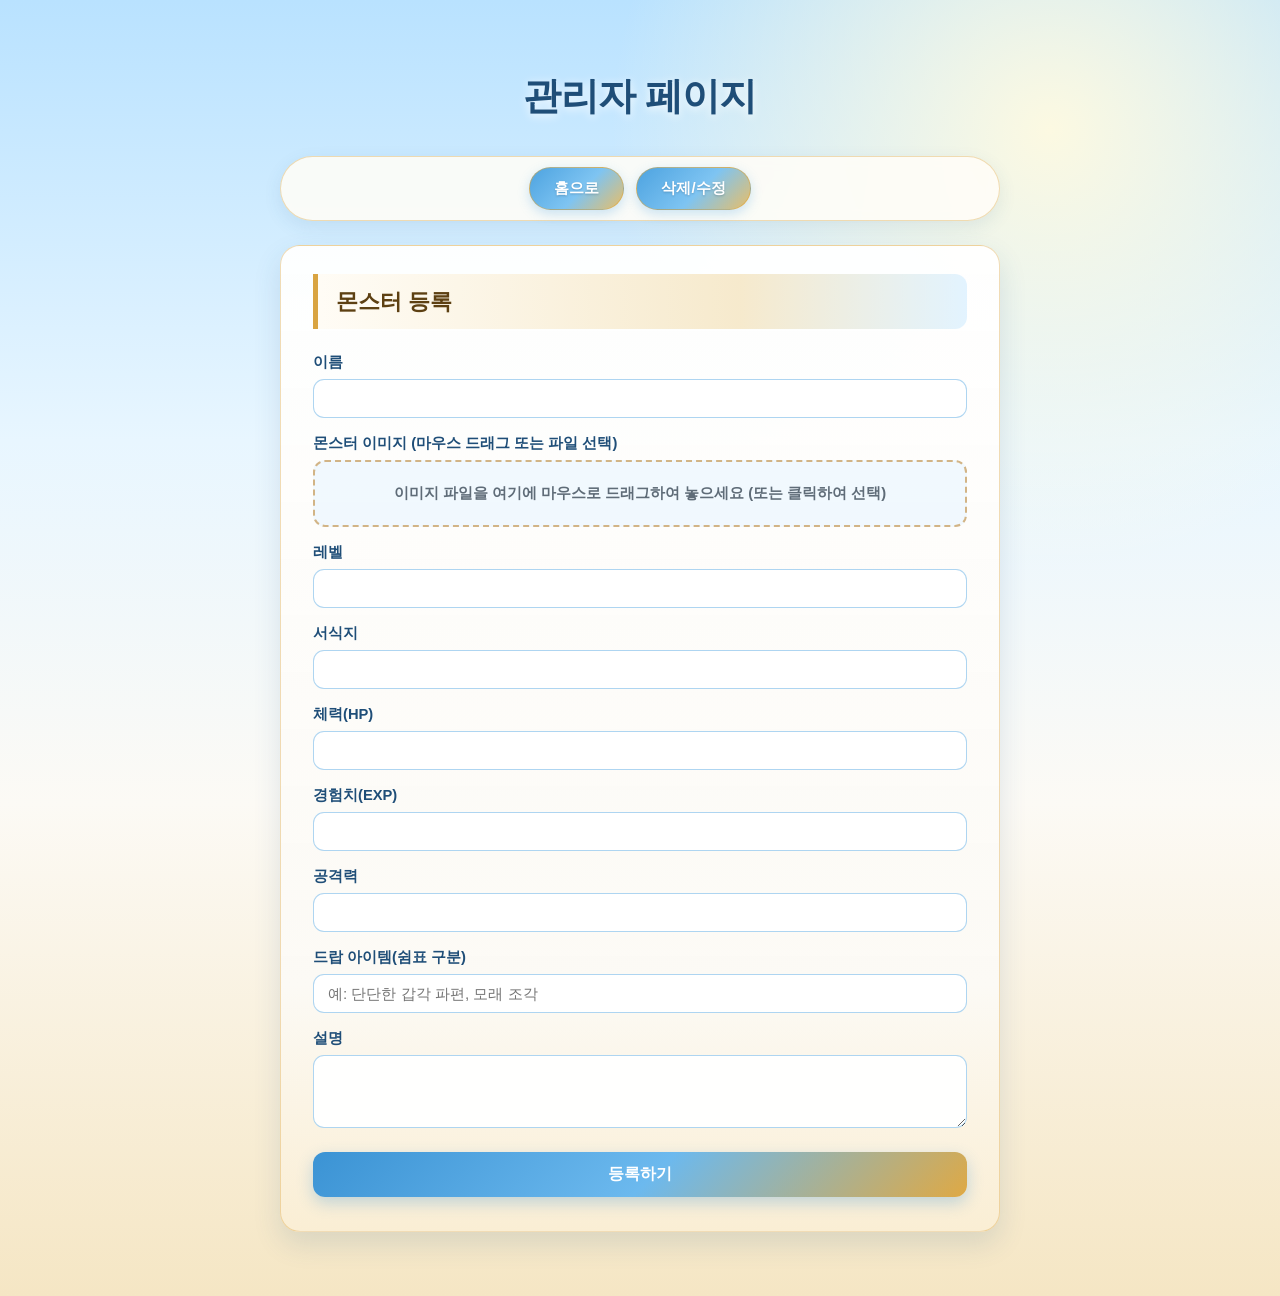
<file: frontend/withJS/admin/admin_create.html>
<!DOCTYPE html>
<html lang="ko">

<head>
    <meta charset="UTF-8">
    <meta name="viewport" content="width=device-width, initial-scale=1.0">
    <title>관리자 페이지</title>
    <link rel="stylesheet" href="../css/desert-theme.css" />
    <style>
        :root {
            --sky-light: #e8f6ff;
            --sand-white: #fcfaf5;
            --sand-warm: #f5e6c4;
            --sand-gold: #d9a441;
            --sand-amber: #b87d24;
            --ink-dark: #2c353d;
            --ink-muted: #5f6c78;
            --card-border: rgba(217, 164, 65, 0.38);
            --shadow-soft: 0 12px 28px rgba(45, 95, 135, 0.14);
        }

        *,
        *::before,
        *::after {
            box-sizing: border-box;
        }

        body {
            margin: 0;
            min-height: 100vh;
            font-family: "Pretendard", "Malgun Gothic", -apple-system, BlinkMacSystemFont, sans-serif;
            color: var(--ink-dark);
            background:
                radial-gradient(circle at 82% 10%, rgba(255, 250, 224, 0.95) 0%, rgba(255, 250, 224, 0) 28%),
                linear-gradient(180deg,
                    #b9e2ff 0%,
                    var(--sky-light) 34%,
                    var(--sand-white) 62%,
                    var(--sand-warm) 100%);
            padding: 36px 20px 64px;
        }

        h1 {
            margin: 0 0 16px;
            text-align: center;
            font-size: clamp(1.65rem, 3.2vw, 2.35rem);
            font-weight: 800;
            letter-spacing: -0.02em;
            color: #1f4e78;
            text-shadow: 0 2px 10px rgba(255, 255, 255, 0.9);
        }

        /* 타이틀 아래 상단 메뉴바 */
        .admin-menubar {
            display: flex;
            justify-content: center;
            align-items: center;
            gap: 12px;
            max-width: 720px;
            margin: 0 auto 24px;
            padding: 10px 18px;
            border-radius: 999px;
            background: rgba(255, 253, 248, 0.88);
            border: 1px solid var(--card-border);
            box-shadow: 0 6px 18px rgba(45, 95, 135, 0.1);
            backdrop-filter: blur(6px);
        }

        .admin-menubar button {
            appearance: none;
            border: 1px solid rgba(217, 164, 65, 0.55);
            background: linear-gradient(135deg, #4da3e0 0%, #7ec4f2 55%, #e8be68 100%);
            color: #ffffff;
            font-size: 0.95rem;
            font-weight: 800;
            padding: 10px 24px;
            border-radius: 999px;
            cursor: pointer;
            box-shadow: 0 4px 12px rgba(77, 163, 224, 0.28);
            text-shadow: 0 1px 2px rgba(20, 50, 80, 0.25);
            transition: transform 0.18s ease, box-shadow 0.18s ease, filter 0.18s ease;
        }

        .admin-menubar button:hover {
            transform: translateY(-2px);
            filter: brightness(1.04);
            box-shadow: 0 8px 18px rgba(217, 164, 65, 0.32);
        }

        #content {
            max-width: 720px;
            margin: 0 auto;
            background: linear-gradient(180deg, rgba(255, 255, 255, 0.95) 0%, var(--sand-white) 75%, #faeed4 100%);
            border: 1.5px solid var(--card-border);
            border-radius: 20px;
            padding: 28px 32px 34px;
            box-shadow: var(--shadow-soft);
        }

        #content h2 {
            margin: 0 0 24px;
            padding: 12px 18px;
            font-size: 1.4rem;
            font-weight: 800;
            color: #5d4012;
            background: linear-gradient(90deg, rgba(255, 252, 245, 0.95) 0%, rgba(245, 230, 196, 0.85) 65%, rgba(203, 234, 255, 0.55) 100%);
            border-left: 5px solid var(--sand-gold);
            border-radius: 0 12px 12px 0;
        }

        .form-group {
            display: flex;
            flex-direction: column;
            gap: 7px;
            margin-bottom: 16px;
        }

        .form-group label {
            font-size: 0.92rem;
            font-weight: 700;
            color: #1f4e78;
        }

        .form-group input[type="text"],
        .form-group input[type="number"],
        .form-group textarea {
            width: 100%;
            padding: 10px 14px;
            border-radius: 11px;
            border: 1px solid rgba(77, 163, 224, 0.45);
            background: rgba(255, 255, 255, 0.94);
            color: var(--ink-dark);
            font-size: 0.95rem;
            font-family: inherit;
            outline: none;
            transition: border-color 0.16s ease, box-shadow 0.16s ease;
        }

        .form-group input:focus,
        .form-group textarea:focus {
            border-color: var(--sand-gold);
            box-shadow: 0 0 0 3px rgba(217, 164, 65, 0.22);
        }

        .drop-zone {
            border: 2px dashed rgba(184, 125, 36, 0.55);
            border-radius: 12px;
            padding: 22px 16px;
            text-align: center;
            background: rgba(232, 246, 255, 0.62);
            color: var(--ink-muted);
            font-size: 0.92rem;
            font-weight: 600;
            cursor: pointer;
            transition: border-color 0.18s ease, background-color 0.18s ease, transform 0.18s ease;
        }

        .drop-zone:hover,
        .drop-zone.drag-over {
            border-color: var(--sand-amber);
            background: rgba(245, 230, 196, 0.72);
            color: #5d4012;
        }

        .submit-btn {
            width: 100%;
            margin-top: 8px;
            padding: 12px 18px;
            border: none;
            border-radius: 12px;
            cursor: pointer;
            font-size: 1rem;
            font-weight: 800;
            color: #ffffff;
            background: linear-gradient(135deg, #3b93d4 0%, #6cb9ee 52%, #dfa944 100%);
            box-shadow: 0 6px 16px rgba(59, 147, 212, 0.3);
            transition: transform 0.16s ease, box-shadow 0.16s ease, filter 0.16s ease;
        }

        .submit-btn:hover {
            transform: translateY(-2px);
            filter: brightness(1.04);
            box-shadow: 0 8px 20px rgba(217, 164, 65, 0.35);
        }

        /* 몬스터 전체보기(수정/삭제) 모달 스타일 */
        #adminMobModal {
            display: none;
            position: fixed;
            inset: 0;
            z-index: 1000;
            background: rgba(18, 32, 46, 0.72);
            backdrop-filter: blur(4px);
            align-items: center;
            justify-content: center;
            padding: 20px;
        }

        #adminMobModal.open {
            display: flex;
        }

        #adminMobModal .admin-modal-box {
            position: relative;
            width: min(1020px, 95vw);
            max-height: 86vh;
            padding: 22px 24px;
            border-radius: 18px;
            background: linear-gradient(180deg, #ffffff 0%, var(--sand-white) 100%);
            border: 2px solid var(--sand-gold);
            box-shadow: 0 20px 44px rgba(0, 0, 0, 0.35);
            display: flex;
            flex-direction: column;
            gap: 14px;
        }

        #adminMobModal .admin-modal-header {
            display: flex;
            align-items: center;
            justify-content: space-between;
            padding-bottom: 10px;
            border-bottom: 1.5px solid rgba(217, 164, 65, 0.35);
        }

        #adminMobModal .admin-modal-header h3 {
            margin: 0;
            font-size: 1.22rem;
            font-weight: 800;
            color: #1f4e78;
        }

        #adminMobModal .admin-modal-close {
            border: none;
            background: rgba(245, 230, 196, 0.85);
            color: var(--ink-dark);
            font-size: 1.05rem;
            font-weight: 800;
            width: 34px;
            height: 34px;
            border-radius: 999px;
            cursor: pointer;
            transition: background-color 0.15s ease;
        }

        #adminMobModal .admin-modal-close:hover {
            background: var(--sand-gold);
            color: #ffffff;
        }

        #adminMobModal .admin-modal-body {
            overflow-y: auto;
            border: 1px solid var(--card-border);
            border-radius: 12px;
            background: #ffffff;
        }

        #adminMobModal table {
            width: 100%;
            border-collapse: collapse;
            font-size: 0.88rem;
        }

        #adminMobModal thead {
            position: sticky;
            top: 0;
            z-index: 2;
            background: linear-gradient(90deg, #f7ecd2 0%, #e4f3ff 100%);
        }

        #adminMobModal th {
            padding: 11px 8px;
            font-weight: 800;
            color: #1f4e78;
            text-align: center;
            border-bottom: 2px solid rgba(217, 164, 65, 0.45);
            white-space: nowrap;
        }

        #adminMobModal td {
            padding: 9px 8px;
            text-align: center;
            vertical-align: middle;
            border-bottom: 1px solid rgba(217, 164, 65, 0.22);
            color: var(--ink-dark);
        }

        #adminMobModal tbody tr:hover td {
            background-color: rgba(232, 246, 255, 0.55);
        }

        #adminMobModal td img {
            width: 48px;
            height: 48px;
            object-fit: cover;
            border-radius: 8px;
            border: 1px solid rgba(217, 164, 65, 0.45);
        }

        .admin-action-group {
            display: inline-flex;
            align-items: center;
            justify-content: center;
            gap: 6px;
        }

        .btn-mob-edit,
        .btn-mob-delete {
            border: none;
            border-radius: 8px;
            padding: 6px 12px;
            font-size: 0.82rem;
            font-weight: 800;
            cursor: pointer;
            white-space: nowrap;
            transition: transform 0.14s ease, filter 0.14s ease;
        }

        .btn-mob-edit {
            background: linear-gradient(135deg, #4da3e0 0%, #3b82c4 100%);
            color: #ffffff;
            box-shadow: 0 2px 8px rgba(77, 163, 224, 0.28);
        }

        .btn-mob-delete {
            background: linear-gradient(135deg, #e05a5a 0%, #c63d3d 100%);
            color: #ffffff;
            box-shadow: 0 2px 8px rgba(224, 90, 90, 0.28);
        }

        .btn-mob-edit:hover,
        .btn-mob-delete:hover {
            transform: translateY(-1px);
            filter: brightness(1.06);
        }

        /* [신규 추가] 몬스터 수정용 모달 스타일 */
        #adminEditMobModal {
            display: none;
            position: fixed;
            inset: 0;
            z-index: 1100;
            background: rgba(18, 32, 46, 0.78);
            backdrop-filter: blur(4px);
            align-items: center;
            justify-content: center;
            padding: 20px;
        }

        #adminEditMobModal.open {
            display: flex;
        }

        #adminEditMobModal .edit-modal-box {
            position: relative;
            width: min(640px, 95vw);
            max-height: 88vh;
            padding: 24px 26px 26px;
            border-radius: 18px;
            background: linear-gradient(180deg, #ffffff 0%, var(--sand-white) 78%, #faeed4 100%);
            border: 2px solid var(--sand-gold);
            box-shadow: 0 22px 48px rgba(0, 0, 0, 0.38);
            display: flex;
            flex-direction: column;
            gap: 16px;
            overflow-y: auto;
        }

        #adminEditMobModal .edit-modal-header {
            display: flex;
            align-items: center;
            justify-content: space-between;
            padding-bottom: 10px;
            border-bottom: 1.5px solid rgba(217, 164, 65, 0.35);
        }

        #adminEditMobModal .edit-modal-header h3 {
            margin: 0;
            font-size: 1.22rem;
            font-weight: 800;
            color: #1f4e78;
        }

        #adminEditMobModal .edit-modal-close {
            border: none;
            background: rgba(245, 230, 196, 0.85);
            color: var(--ink-dark);
            font-size: 1.05rem;
            font-weight: 800;
            width: 34px;
            height: 34px;
            border-radius: 999px;
            cursor: pointer;
            transition: background-color 0.15s ease;
        }

        #adminEditMobModal .edit-modal-close:hover {
            background: var(--sand-gold);
            color: #ffffff;
        }

        .edit-modal-grid {
            display: grid;
            grid-template-columns: repeat(2, minmax(0, 1fr));
            gap: 12px 14px;
        }

        .edit-modal-grid .edit-field-full {
            grid-column: 1 / -1;
        }

        @media (max-width: 600px) {
            .edit-modal-grid {
                grid-template-columns: 1fr;
            }
        }

        .edit-field {
            display: flex;
            flex-direction: column;
            gap: 6px;
        }

        .edit-field label {
            font-size: 0.88rem;
            font-weight: 700;
            color: #1f4e78;
        }

        .edit-field input[type="text"],
        .edit-field input[type="number"],
        .edit-field textarea {
            width: 100%;
            padding: 9px 12px;
            border-radius: 10px;
            border: 1px solid rgba(77, 163, 224, 0.45);
            background: rgba(255, 255, 255, 0.95);
            color: var(--ink-dark);
            font-size: 0.92rem;
            font-family: inherit;
            outline: none;
            transition: border-color 0.16s ease, box-shadow 0.16s ease;
        }

        .edit-field input:focus,
        .edit-field textarea:focus {
            border-color: var(--sand-gold);
            box-shadow: 0 0 0 3px rgba(217, 164, 65, 0.22);
        }

        .edit-modal-footer {
            display: flex;
            justify-content: flex-end;
            gap: 10px;
            margin-top: 6px;
        }

        .btn-edit-cancel {
            padding: 11px 18px;
            border: 1px solid rgba(217, 164, 65, 0.5);
            border-radius: 11px;
            background: rgba(255, 255, 255, 0.9);
            color: var(--ink-dark);
            font-size: 0.92rem;
            font-weight: 700;
            cursor: pointer;
            transition: background-color 0.15s ease;
        }

        .btn-edit-cancel:hover {
            background: rgba(245, 230, 196, 0.8);
        }

        .btn-edit-submit {
            padding: 11px 22px;
            border: none;
            border-radius: 11px;
            background: linear-gradient(135deg, #3b93d4 0%, #6cb9ee 52%, #dfa944 100%);
            color: #ffffff;
            font-size: 0.95rem;
            font-weight: 800;
            cursor: pointer;
            box-shadow: 0 6px 16px rgba(59, 147, 212, 0.3);
            transition: transform 0.16s ease, box-shadow 0.16s ease, filter 0.16s ease;
        }

        .btn-edit-submit:hover {
            transform: translateY(-1px);
            filter: brightness(1.04);
            box-shadow: 0 8px 20px rgba(217, 164, 65, 0.35);
        }
    </style>
</head>

<body>
    <h1>관리자 페이지</h1>

    <!-- 타이틀 아래 상단 메뉴바 (홈으로 / 삭제/수정 버튼) -->
    <div class="admin-menubar">
        <button type="button" onclick="location.href='../index.html'">홈으로</button>
        <button type="button" onclick="openAdminMobModal()">삭제/수정</button>
    </div>

    <div id="content">
        <h2>몬스터 등록</h2>
        <form id="monsterCreateForm">
            <div class="form-group">
                <label for="add-name">이름</label>
                <input id="add-name" type="text" required />
            </div>

            <div class="form-group">
                <label for="add-image">몬스터 이미지 (마우스 드래그 또는 파일 선택)</label>
                <div class="drop-zone" id="dropZone">이미지 파일을 여기에 마우스로 드래그하여 놓으세요 (또는 클릭하여 선택)</div>
                <input type="file" id="add-image" accept="image/*" style="display: none;" />
            </div>

            <div class="form-group">
                <label for="add-level">레벨</label>
                <input id="add-level" type="number" required />
            </div>

            <div class="form-group">
                <label for="add-habitat">서식지</label>
                <input id="add-habitat" type="text" required />
            </div>

            <div class="form-group">
                <label for="add-hp">체력(HP)</label>
                <input id="add-hp" type="number" required />
            </div>

            <div class="form-group">
                <label for="add-exp">경험치(EXP)</label>
                <input id="add-exp" type="number" required />
            </div>

            <div class="form-group">
                <label for="add-attack">공격력</label>
                <input id="add-attack" type="number" required />
            </div>

            <div class="form-group">
                <label for="add-drops">드랍 아이템(쉼표 구분)</label>
                <input id="add-drops" type="text" placeholder="예: 단단한 갑각 파편, 모래 조각" />
            </div>

            <div class="form-group">
                <label for="add-description">설명</label>
                <textarea id="add-description" rows="3" required></textarea>
            </div>

            <button type="button" class="submit-btn" onclick="handleAddMenu()">등록하기</button>
        </form>
    </div>

    <!-- 몬스터 전체보기 및 우측 수정/삭제 버튼 모달 -->
    <div id="adminMobModal" onclick="handleAdminModalBackdropClick(event)">
        <div class="admin-modal-box">
            <div class="admin-modal-header">
                <h3>몬스터 전체 목록 (수정 / 삭제)</h3>
                <button type="button" class="admin-modal-close" onclick="closeAdminMobModal()"
                    aria-label="닫기">✕</button>
            </div>
            <div class="admin-modal-body" id="adminMobModalBody"></div>
        </div>
    </div>

    <!-- [신규 추가] 몬스터 수정용 모달 -->
    <div id="adminEditMobModal" onclick="handleEditModalBackdropClick(event)">
        <div class="edit-modal-box">
            <div class="edit-modal-header">
                <h3>몬스터 정보 수정</h3>
                <button type="button" class="edit-modal-close" onclick="closeEditMobModal()" aria-label="닫기">✕</button>
            </div>

            <form id="monsterEditForm" onsubmit="return false;">
                <input type="hidden" id="edit-id" />
                <div class="edit-modal-grid">
                    <div class="edit-field">
                        <label for="edit-name">이름 (name)</label>
                        <input id="edit-name" type="text" />
                    </div>

                    <div class="edit-field">
                        <label for="edit-level">레벨 (level)</label>
                        <input id="edit-level" type="number" />
                    </div>

                    <div class="edit-field">
                        <label for="edit-habitat">서식지 (habitat)</label>
                        <input id="edit-habitat" type="text" />
                    </div>

                    <div class="edit-field">
                        <label for="edit-hp">체력 (hp)</label>
                        <input id="edit-hp" type="number" />
                    </div>

                    <div class="edit-field">
                        <label for="edit-exp">경험치 (exp)</label>
                        <input id="edit-exp" type="number" />
                    </div>

                    <div class="edit-field">
                        <label for="edit-attack">공격력 (attack)</label>
                        <input id="edit-attack" type="number" />
                    </div>

                    <div class="edit-field edit-field-full">
                        <label for="edit-drops">드랍 아이템 (drops)</label>
                        <input id="edit-drops" type="text" placeholder="예: 단단한 갑각 파편, 모래 조각" />
                    </div>

                    <div class="edit-field edit-field-full">
                        <label for="edit-description">설명 (description)</label>
                        <textarea id="edit-description" rows="3"></textarea>
                    </div>
                </div>

                <div class="edit-modal-footer">
                    <button type="button" class="btn-edit-cancel" onclick="closeEditMobModal()">취소</button>
                    <button type="button" class="btn-edit-submit" onclick="handleUpdateMob()">수정하기</button>
                </div>
            </form>
        </div>
    </div>

    <script src="../js/data_api.js"></script>
    <script>
        (function initDropZone() {
            const dropZone = document.getElementById("dropZone");
            const imageInput = document.getElementById("add-image");
            if (!dropZone || !imageInput) return;

            dropZone.addEventListener("click", () => imageInput.click());

            dropZone.addEventListener("dragover", (e) => {
                e.preventDefault();
                dropZone.classList.add("drag-over");
            });

            dropZone.addEventListener("dragleave", (e) => {
                e.preventDefault();
                dropZone.classList.remove("drag-over");
            });

            dropZone.addEventListener("drop", (e) => {
                e.preventDefault();
                dropZone.classList.remove("drag-over");

                if (e.dataTransfer.files && e.dataTransfer.files.length > 0) {
                    imageInput.files = e.dataTransfer.files;
                    dropZone.textContent = `선택된 파일: ${e.dataTransfer.files[0].name}`;
                }
            });

            imageInput.addEventListener("change", (e) => {
                if (e.target.files && e.target.files.length > 0) {
                    dropZone.textContent = `선택된 파일: ${e.target.files[0].name}`;
                }
            });
        })();

        async function handleAddMenu(e) {
            if (e) e.preventDefault();

            const dropsText = document.getElementById("add-drops").value;
            const drops = dropsText
                .split(",")
                .map((item) => item.trim())
                .filter(Boolean)
                .map((name) => ({ name }));

            const imageFile = document.getElementById("add-image").files[0];
            let imagePath = "./image/monster01.jpg";

            if (imageFile) {
                const formData = new FormData();
                formData.append("file", imageFile);

                try {
                    const uploadRes = await fetch("http://127.0.0.1:8000/monsters/upload-image", {
                        method: "POST",
                        body: formData
                    });

                    if (!uploadRes.ok) throw new Error("이미지 업로드 실패");
                    const uploadData = await uploadRes.json();
                    imagePath = uploadData.image_url || imagePath;
                } catch (error) {
                    console.error(error);
                    alert("이미지 업로드 중 오류가 발생했습니다.");
                    return;
                }
            }

            const send_data = {
                id: 0,
                name: document.getElementById("add-name").value,
                level: Number(document.getElementById("add-level").value),
                habitat: document.getElementById("add-habitat").value,
                hp: Number(document.getElementById("add-hp").value),
                exp: Number(document.getElementById("add-exp").value),
                attack: Number(document.getElementById("add-attack").value),
                drops,
                description: document.getElementById("add-description").value,
                image: imagePath
            };

            const res = await fetch("http://127.0.0.1:8000/monsters", {
                method: "POST",
                headers: { "Content-Type": "application/json" },
                body: JSON.stringify(send_data)
            });

            if (!res.ok) {
                alert("몬스터 등록에 실패했습니다.");
                return;
            }

            alert("몬스터가 등록되었습니다.");
            location.href = "../index.html";
        }

        // 5. 삭제 기능
        async function deleteMob(id) {
            if (confirm("정말 이 항목을 삭제하시겠습니까?")) {
                await deleteMonster(id);
                if (typeof openAdminMobModal === "function") {
                    openAdminMobModal();
                }
            }
        }

        // 몬스터 전체보기 모달 열기/닫기 및 목록 렌더링
        async function openAdminMobModal() {
            const modal = document.getElementById("adminMobModal");
            const bodyEl = document.getElementById("adminMobModalBody");

            if (!modal || !bodyEl) return;

            modal.classList.add("open");
            bodyEl.innerHTML = "<p style='padding:20px; text-align:center;'>몬스터 목록을 불러오는 중...</p>";

            const allMobs = await getAllMobs();
            if (!allMobs || allMobs.length === 0) {
                bodyEl.innerHTML = "<p style='padding:20px; text-align:center;'>등록된 몬스터가 없습니다.</p>";
                return;
            }

            let tableHtml = `
                <table>
                    <thead>
                        <tr>
                            <th>ID</th>
                            <th>사진</th>
                            <th>이름</th>
                            <th>레벨</th>
                            <th>서식지</th>
                            <th>체력</th>
                            <th>경험치</th>
                            <th>공격력</th>
                            <th>관리</th>
                        </tr>
                    </thead>
                    <tbody>
            `;

            allMobs.forEach((mob) => {
                const rawImg = mob.image || "";
                const modalImgSrc = /^https?:\/\//i.test(rawImg)
                    ? rawImg
                    : `../${rawImg.replace(/^\.?\//, "")}`;
                tableHtml += `
                    <tr>
                        <td>${mob.id}</td>
                        <td><img src="${modalImgSrc}" alt="${mob.name}" /></td>
                        <td><strong>${mob.name}</strong></td>
                        <td>${mob.level}</td>
                        <td>${mob.habitat}</td>
                        <td>${mob.hp}</td>
                        <td>${mob.exp}</td>
                        <td>${mob.attack}</td>
                        <td>
                            <div class="admin-action-group">
                                <button type="button" class="btn-mob-edit" onclick="handleEditMob('${mob.id}')">수정</button>
                                <button type="button" class="btn-mob-delete" onclick="deleteMob('${mob.id}')">삭제</button>
                            </div>
                        </td>
                    </tr>
                `;
            });

            tableHtml += `
                    </tbody>
                </table>
            `;
            bodyEl.innerHTML = tableHtml;
        }

        function closeAdminMobModal() {
            const modal = document.getElementById("adminMobModal");
            if (modal) modal.classList.remove("open");
        }

        function handleAdminModalBackdropClick(e) {
            if (e.target && e.target.id === "adminMobModal") {
                closeAdminMobModal();
            }
        }

        // [신규 추가] 수정용 모달 열기/닫기 (수정 저장 기능은 미구현 상태)
        async function handleEditMob(id) {
            const modal = document.getElementById("adminEditMobModal");
            const idInput = document.getElementById("edit-id");
            if (idInput) idInput.value = id;



            const mob = await fetchMobById(id);
            if (mob) {
                document.getElementById("edit-name").value = mob.name ?? "";
                document.getElementById("edit-level").value = mob.level ?? "";
                document.getElementById("edit-habitat").value = mob.habitat ?? "";
                document.getElementById("edit-hp").value = mob.hp ?? "";
                document.getElementById("edit-exp").value = mob.exp ?? "";
                document.getElementById("edit-drops").value = Array.isArray(mob.drops)
                    ? mob.drops.map((d) => (typeof d === "string" ? d : d?.name)).filter(Boolean).join(", ")
                    : (mob.drops ?? "");
                document.getElementById("edit-attack").value = mob.attack ?? "";
                document.getElementById("edit-description").value = mob.description ?? "";

            }

            if (modal) modal.classList.add("open");
        }

        function closeEditMobModal() {
            const modal = document.getElementById("adminEditMobModal");
            if (modal) modal.classList.remove("open");
        }

        function handleEditModalBackdropClick(e) {
            if (e.target && e.target.id === "adminEditMobModal") {
                closeEditMobModal();
            }
        }




        // 수정하기 버튼 클릭 시 수정 데이터 전송
        async function handleUpdateMob() {
            console.log("수정하기 클릭됨");
            const id = Number(document.getElementById("edit-id").value);
            const name = document.getElementById("edit-name").value;
            const level = Number(document.getElementById("edit-level").value);
            const habitat = document.getElementById("edit-habitat").value.trim();
            const hp = Number(document.getElementById("edit-hp").value);
            const exp = Number(document.getElementById("edit-exp").value);
            const attack = Number(document.getElementById("edit-attack").value);
            const dropsText = document.getElementById("edit-drops").value;
            const drops = dropsText
                .split(",")
                .map((item) => item.trim())
                .filter(Boolean)
                .map((itemName) => ({ name: itemName }));
            const description = document.getElementById("edit-description").value;

            if (!name || !habitat || !description || Number.isNaN(level) || Number.isNaN(hp) || Number.isNaN(exp) || Number.isNaN(attack)) {
                alert("수정 내역을 올바르게 입력해주세요.");
                return;
            }

            // 수정된 데이터를 서버에 보내기 위해서 만든 것
            const modifyData = { id, name, level, habitat, hp, exp, drops, attack, description };

            const updated = await updateMonster(modifyData);
            if (!updated) return;

            closeEditMobModal();
            if (typeof openAdminMobModal === "function") {
                openAdminMobModal();
            }
        }
    </script>
</body>

</html>
</file>
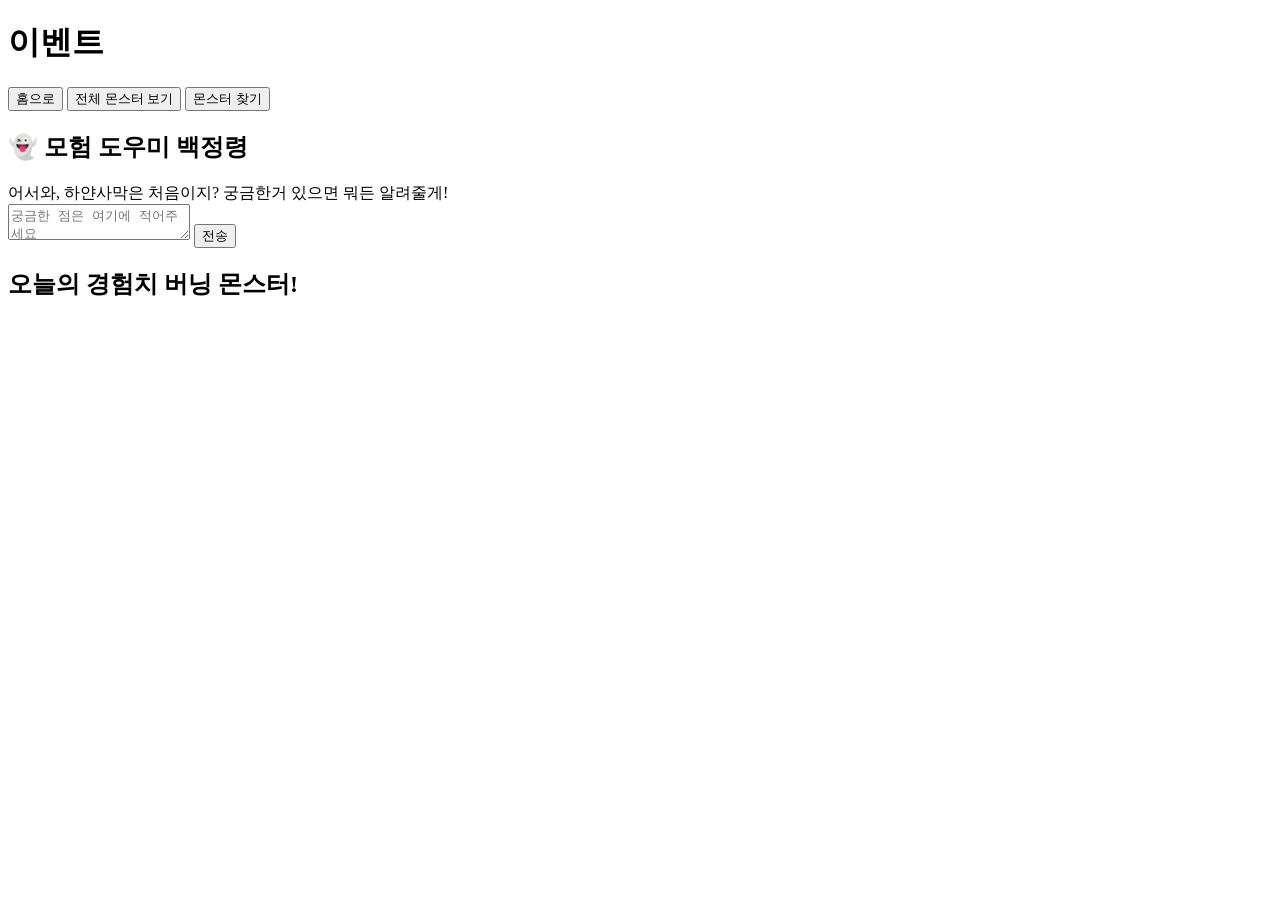
<file: frontend/withJS/FromHome/monster.html>
<!doctype html>
<html lang="ko">
  <head>
    <meta charset="UTF-8" />
    <meta name="viewport" content="width=device-width, initial-scale=1.0" />
    <title>하얀사막 - 이벤트</title>
  </head>
  <body>
    <header>
      <h1>이벤트</h1>
      <a href="../index.html"><button>홈으로</button></a>
      <button>전체 몬스터 보기</button>
      <button>몬스터 찾기</button>
    </header>
    <aside>
      <h2>👻 모험 도우미 백정령</h2>
      <div id="chatbox">
        <div id="botMessage">
          어서와, 하얀사막은 처음이지? 궁금한거 있으면 뭐든 알려줄게!
        </div>
        <div id="userChat">
          <textarea
            id="chatInput"
            placeholder="궁금한 점은 여기에 적어주세요"
          ></textarea>
          <button>전송</button>
        </div>
      </div>
    </aside>
    <main>
      <h2>오늘의 경험치 버닝 몬스터!</h2>
      <div id="todayMonster"></div>
    </main>
  </body>
</html>
<script>
  // 드랍 아이템 반복문
  function showItem(drops) {
    return drops.map((d) => d.name).join(" , ");
  }
  async function loadRandomMonsters() {
    const res = await fetch("http://127.0.0.1:8000/api/monsters/random");
    const monsters = await res.json();

    const todayMonster = document.getElementById("todayMonster");
    todayMonster.innerHTML = monsters.map(
      (m) => `
    <div class = "monster-card">
      <h3>이름: ${m.name}</h3>
      <p>레벨: ${m.level}</p>
      <p>출현지역: ${m.habitat}</p>
      <p>체력: ${m.hp}</p>
      <p>경험치: ${m.exp}</p>
      <p>공격력: ${m.attack}</p>
      <p>드랍아이템: ${showItem(m.drops)}</p>
      <p>설명: ${m.description}</p>
    `,
    );
  }
  loadRandomMonsters();
</script>
</file>
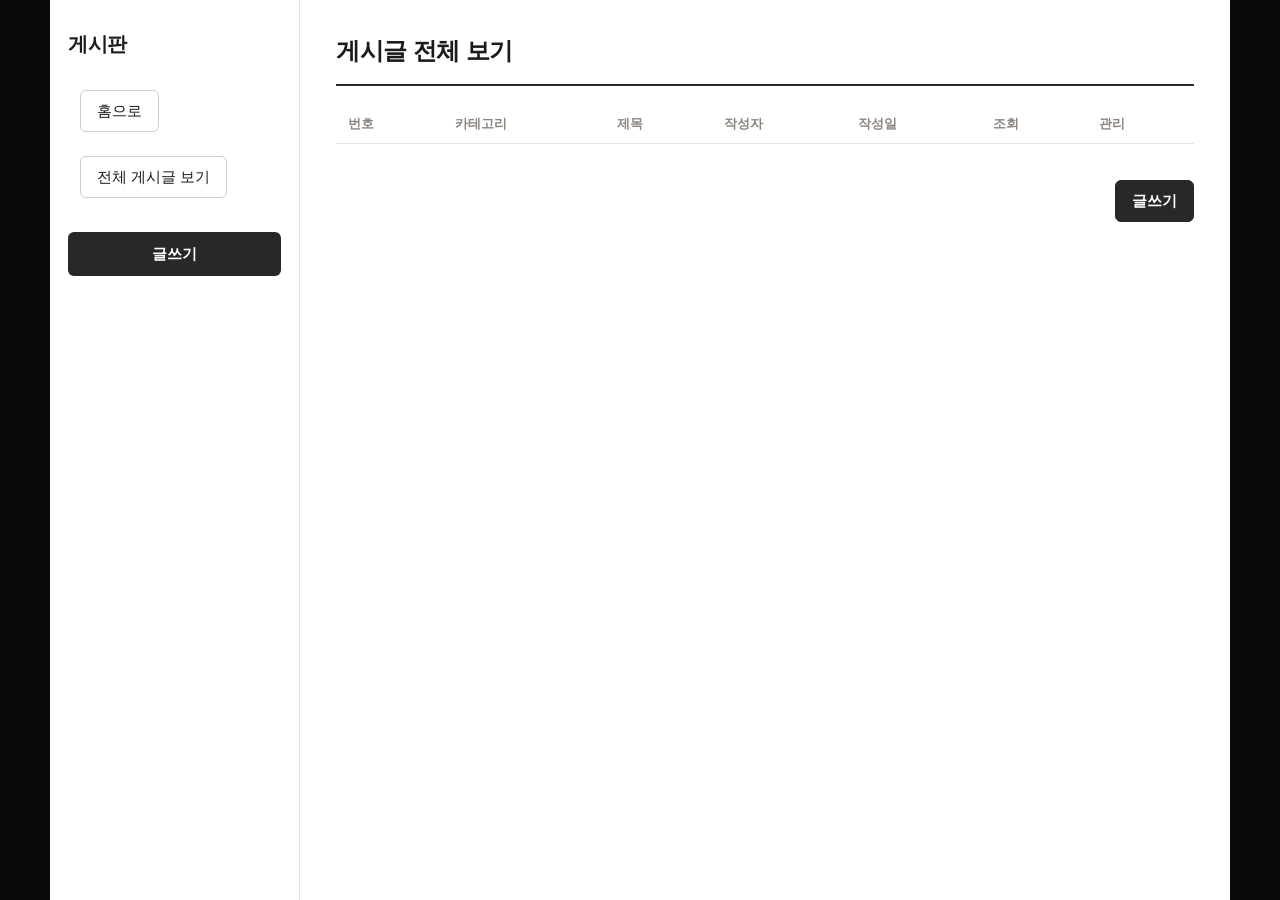
<file: frontend/withJS/FromHome/board/allPosts.html>
<!doctype html>
<html lang="ko">
  <head>
    <meta charset="UTF-8" />
    <meta name="viewport" content="width=device-width, initial-scale=1.0" />
    <title>하얀사막 - 전체 게시글 보기</title>
    <link rel="stylesheet" href="../../css/whitedesert_board_theme.css" />
  </head>

  <body>
    <div id="header"></div>
    <main>
      <h2>게시글 전체 보기</h2>

      <table class="post-table">
        <thead>
          <tr>
            <th>번호</th>
            <th>카테고리</th>
            <th>제목</th>
            <th>작성자</th>
            <th>작성일</th>
            <th>조회</th>
            <th colspan="2">관리</th>
          </tr>
        </thead>
        <tbody id="postList"></tbody>
      </table>

      <div id="pageNumber"></div>
      <a href="writePost.html" class="writeBtn"><button>글쓰기</button></a>
    </main>
    <script src="include.js"></script>
    <script src="allPost.js"></script>
    <script src="deletePost.js"></script>
  </body>
</html>
</file>
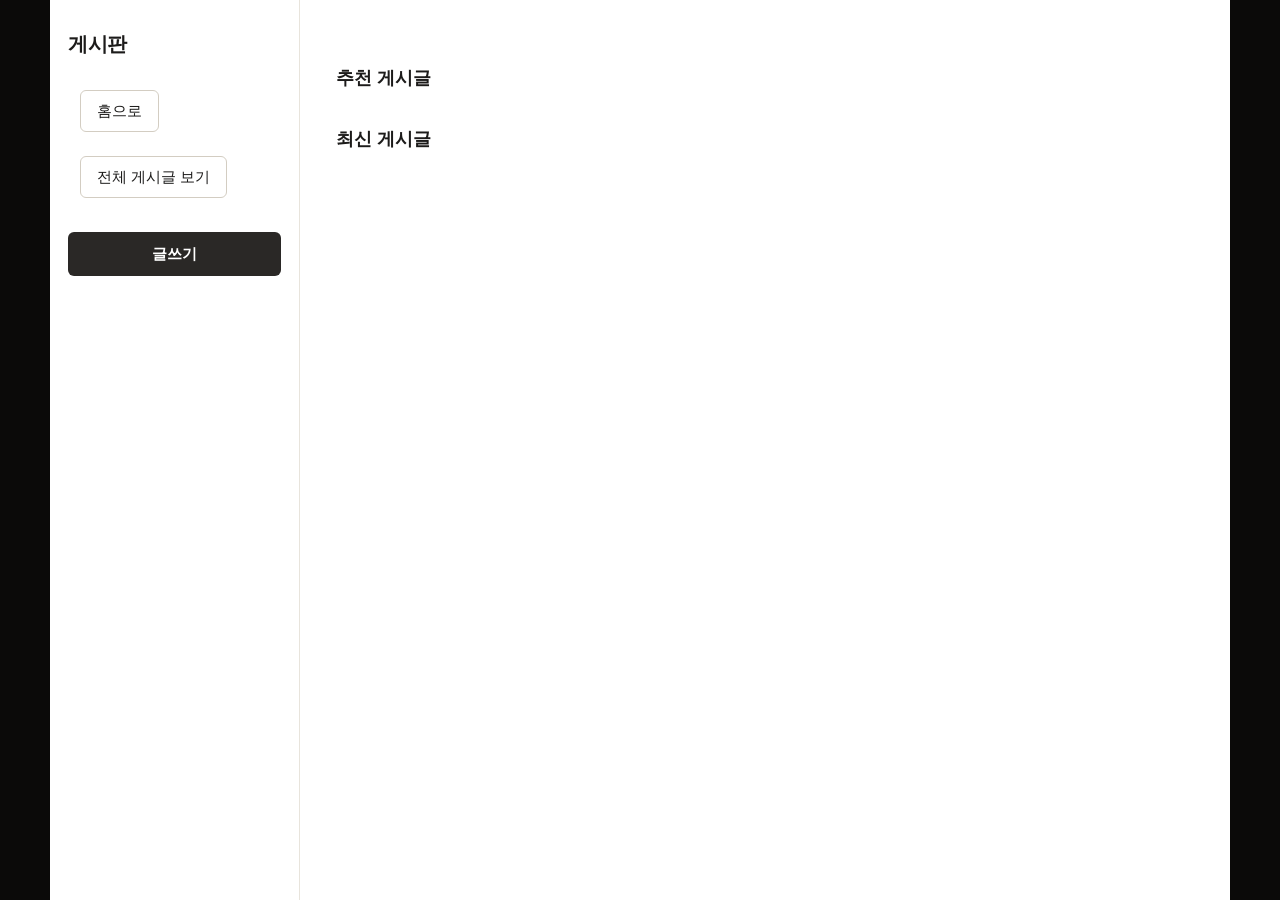
<file: frontend/withJS/FromHome/board/board.html>
<!doctype html>
<html lang="ko">
  <head>
    <meta charset="UTF-8" />
    <meta name="viewport" content="width=device-width, initial-scale=1.0" />
    <title>하얀사막 - 게시판</title>
    <link rel="stylesheet" href="../../css/whitedesert_board_theme.css" />
  </head>

  <body>
    <div id="header"></div>
    <main>
      <section>
        <h3>추천 게시글</h3>
        <ul id="bestList"></ul>
      </section>
      <section>
        <h3>최신 게시글</h3>
        <ul id="latestList"></ul>
      </section>
    </main>
    <script src="include.js"></script>
    <script src="./board.js"></script>
  </body>
</html>
</file>
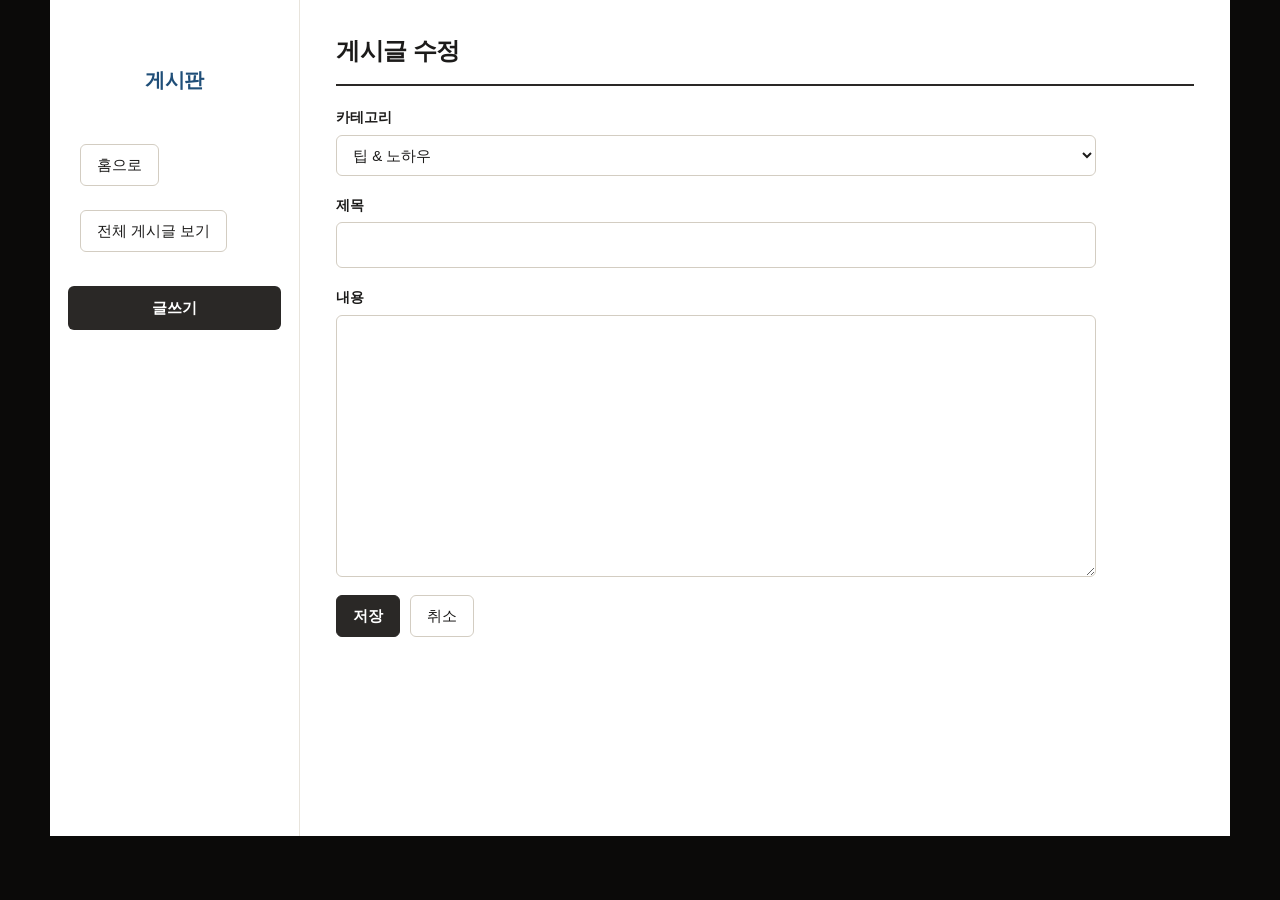
<file: frontend/withJS/FromHome/board/editPost.html>
<!doctype html>
<html lang="ko">
  <head>
    <meta charset="UTF-8" />
    <meta name="viewport" content="width=device-width, initial-scale=1.0" />
    <title>게시글 수정</title>
    <link rel="stylesheet" href="../../css/desert-theme.css" />
  </head>
  <body>
    <div id="header"></div>
    <main>
      <h2>게시글 수정</h2>
      <form id="editForm">
        <div>
          <label for="category">카테고리</label>
          <select id="category">
            <option value="팁 & 노하우">팁 & 노하우</option>
            <option value="팬 아트">팬 아트</option>
            <option value="자유 게시판">자유 게시판</option>
            <option value="모집 & 홍보">모집 & 홍보</option>
            <option value="스크린샷 & 영상">스크린샷 & 영상</option>
          </select>
        </div>
        <div>
          <label for="title">제목</label>
          <input type="text" id="title" maxlength="100" required />
        </div>
        <div>
          <label for="content">내용</label>
          <textarea id="content" rows="10" required></textarea>
        </div>
        <button type="submit">저장</button>
        <button type="button" onclick="history.back()">취소</button>
      </form>
    </main>
    <script src="include.js"></script>
    <script src="editPost.js"></script>
  </body>
</html>
</file>
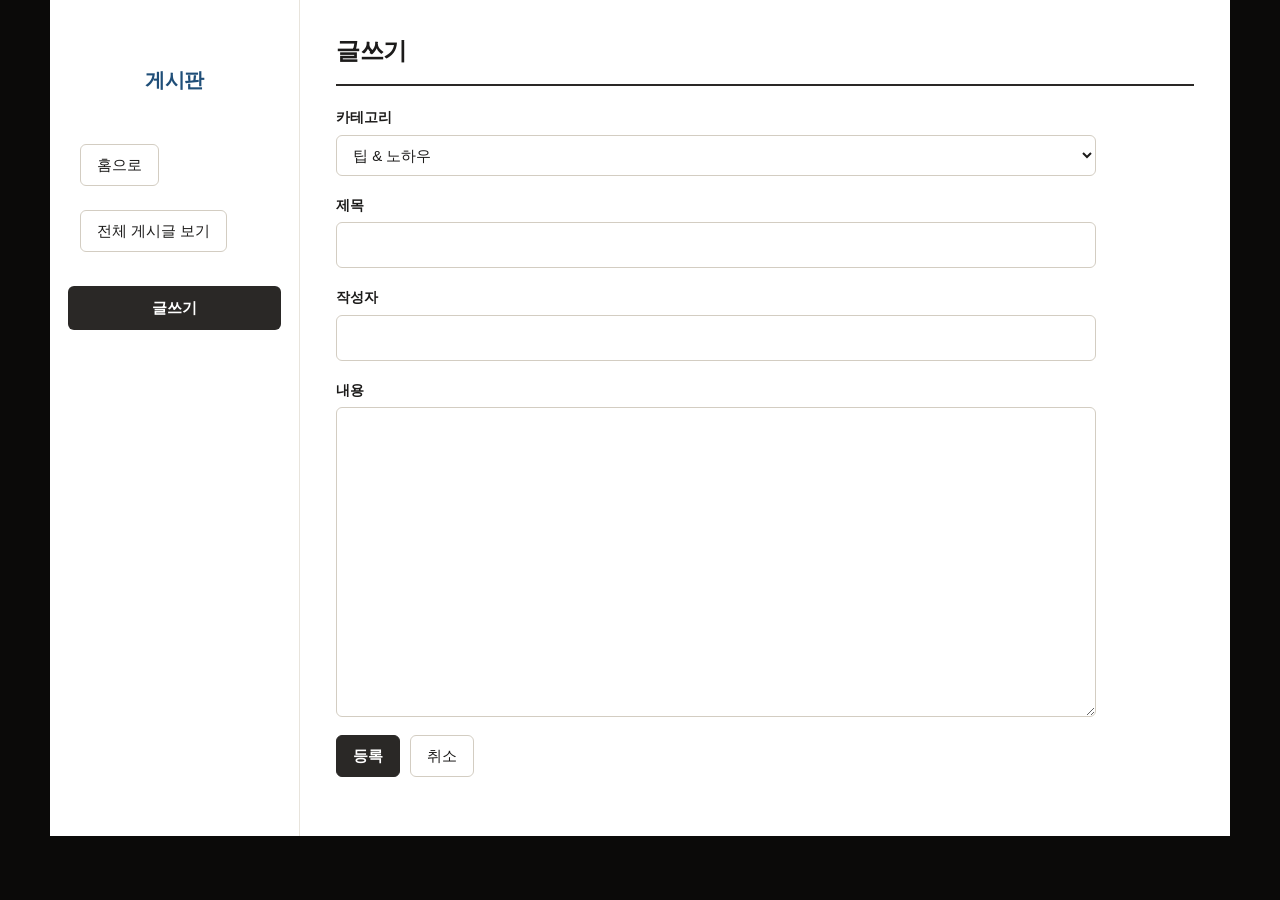
<file: frontend/withJS/FromHome/board/writePost.html>
<!doctype html>
<html lang="ko">
  <head>
    <meta charset="UTF-8" />
    <meta name="viewport" content="width=device-width, initial-scale=1.0" />
    <title>하얀사막 - 게시글 작성</title>
    <link rel="stylesheet" href="../../css/desert-theme.css" />
  </head>
  <body>
    <div id="header"></div>
    <main>
      <h2>글쓰기</h2>
      <form id="postForm">
        <!--form은 동작원리는 브라우저가 입력값들을 모아서 서보로 보낸다. 
        주소 뒤에 ? 변수=값 형태로 보낸다. 
        이 요청에 대해 서버가 응답한 새 페이지로 브라우저가 화면 전체를 이동, 즉 새로고침한다-->
        <div>
          <label for="category">카테고리</label>
          <select id="category">
            <option value="팁 & 노하우">팁 & 노하우</option>
            <option value="팬 아트">팬 아트</option>
            <option value="자유 게시판">자유 게시판</option>
            <option value="모집 & 홍보">모집 & 홍보</option>
            <option value="스크린샷 & 영상">스크린샷 & 영상</option>
          </select>
        </div>
        <div>
          <label for="title">제목</label>
          <input type="text" id="title" maxlength="100" required />
        </div>
        <div>
          <label for="author">작성자</label>
          <input type="text" id="author" maxlength="20" required />
        </div>
        <div>
          <label for="content">내용</label>
          <textarea id="content" rows="12" required></textarea>
        </div>
        <button type="submit">등록</button>
        <a href="allPosts.html"><button type="button">취소</button></a>
      </form>
    </main>
    <script src="include.js"></script>
    <script src="writePost.js"></script>
  </body>
</html>
</file>
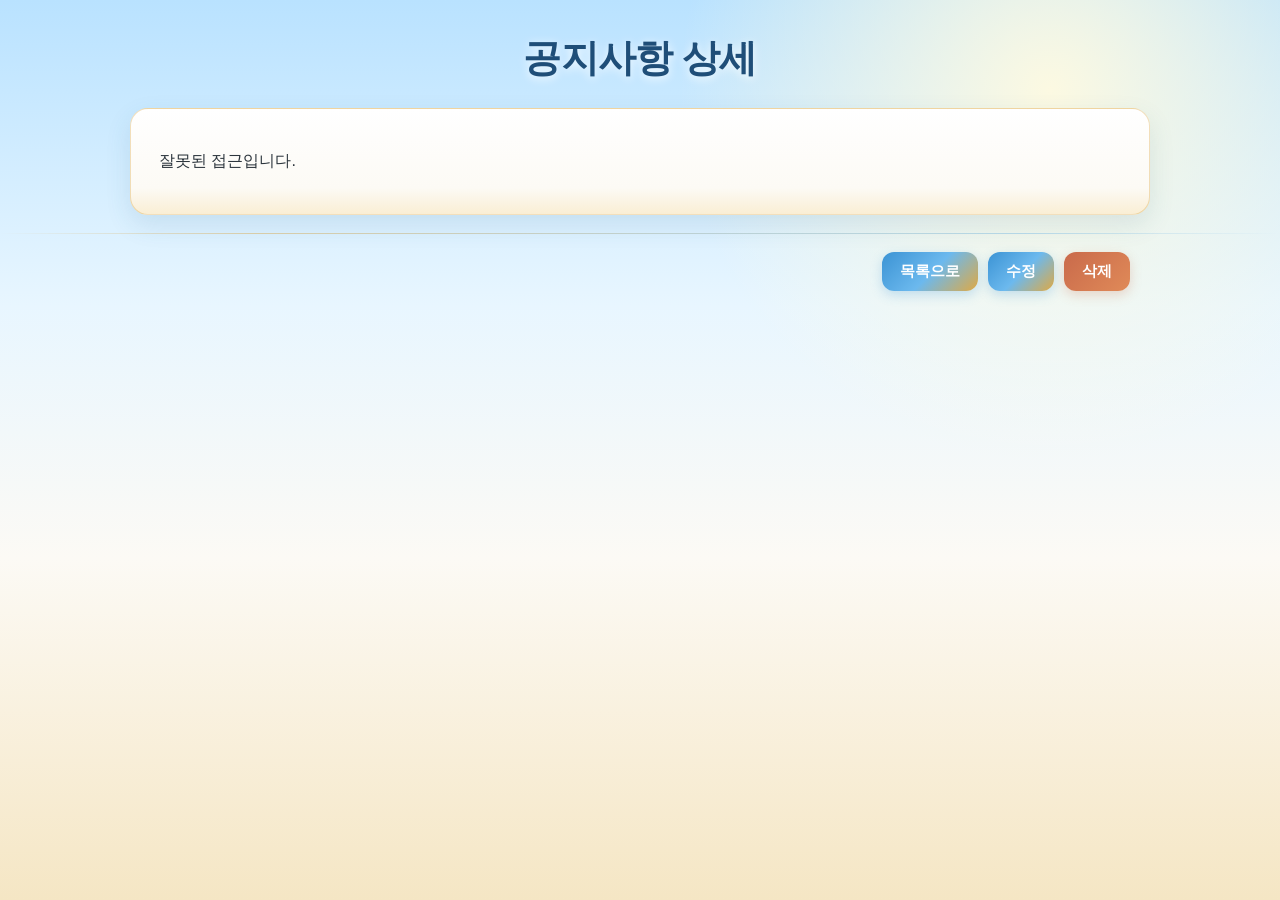
<file: frontend/withJS/FromHome/notice/notice-detail.html>
<!doctype html>
<html lang="ko">

<head>
    <meta charset="UTF-8" />
    <meta name="viewport" content="width=device-width, initial-scale=1.0" />
    <title>하얀사막 - 공지 상세</title>
    <link rel="stylesheet" href="../../css/desert-theme.css" />
    <link rel="stylesheet" href="./notice.css" />
</head>

<body>
    <header>
        <h1>공지사항 상세</h1>
    </header>

    <main id="detailContainer">
        <p>불러오는 중...</p>
    </main>

    <hr />

    <div>
        <a href="./notice.html"><button type="button">목록으로</button></a>
        <button type="button" id="editBtn">수정</button>
        <button type="button" id="deleteBtn">삭제</button>
    </div>

    <script src="./notice.js"></script>
    <script>
        const params = new URLSearchParams(window.location.search);
        const noticeId = params.get("id");
        // console.log(`noticeId: ${noticeId}`); // 디버깅용 로그
        const container = document.getElementById("detailContainer");
        const editBtn = document.getElementById("editBtn");
        const deleteBtn = document.getElementById("deleteBtn");

        async function loadDetail() {
            if (!noticeId) {
                container.innerHTML = "<p>잘못된 접근입니다.</p>";
                return;
            }

            try {
                const notice = await requestNotice(`${API_BASE}/api/notices/${noticeId}`);
                const pinText = notice.isPinned ? "[상단고정] " : "";
                const updatedText = notice.updatedAt ? ` | 수정일: ${formatDate(notice.updatedAt)}` : "";

                container.innerHTML = `
            <article>
              <h2>${pinText}[${escapeHtml(notice.category)}] ${escapeHtml(notice.title)}</h2>
              <p>
                작성자: ${escapeHtml(notice.author)} |
                조회수: ${notice.views ?? 0} |
                작성일: ${formatDate(notice.createdAt)}${updatedText}
              </p>
              <hr />
              <pre style="white-space: pre-wrap; font-family: inherit;">${escapeHtml(notice.content)}</pre>
            </article>
          `;
            } catch (err) {
                container.innerHTML = `<p>${escapeHtml(err.message)}</p>`;
            }
        }

        editBtn.addEventListener("click", () => {
            if (!noticeId) return;
            location.href = `./notice-write.html?id=${encodeURIComponent(noticeId)}`;
        });

        deleteBtn.addEventListener("click", async () => {
            if (!noticeId) return;
            if (!confirm("정말 이 공지사항을 삭제하시겠습니까?")) return;

            try {
                await requestNotice(`${API_BASE}/api/notices/${encodeURIComponent(noticeId)}`, {
                    method: "DELETE",
                });
                alert("삭제되었습니다.");
                location.href = "./notice.html";
            } catch (err) {
                alert(err.message);
            }
        });

        loadDetail();
    </script>
</body>

</html>
</file>
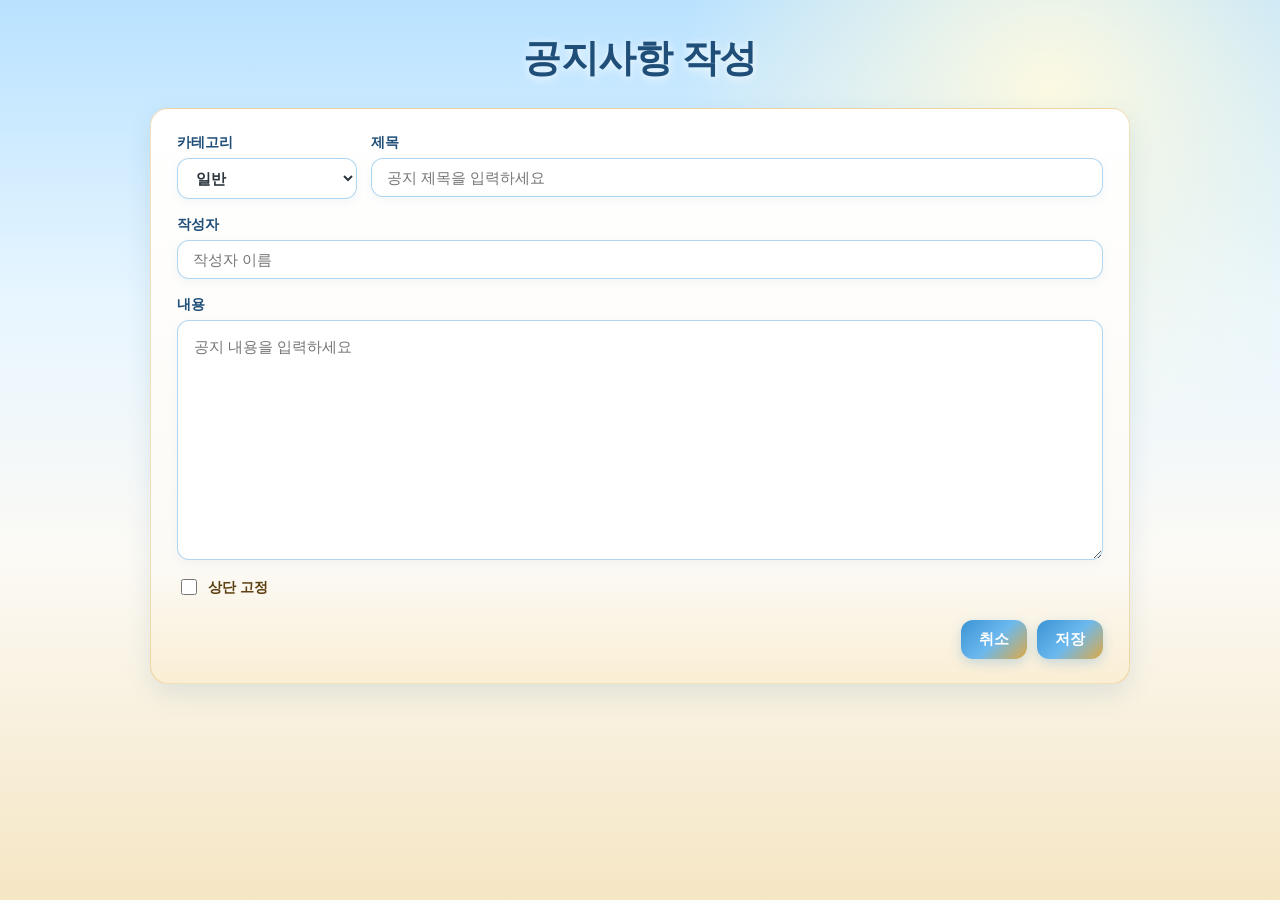
<file: frontend/withJS/FromHome/notice/notice-write.html>
<!doctype html>
<html lang="ko">

<head>
    <meta charset="UTF-8" />
    <meta name="viewport" content="width=device-width, initial-scale=1.0" />
    <title>하얀사막 - 공지 작성</title>
    <link rel="stylesheet" href="../../css/desert-theme.css" />
    <link rel="stylesheet" href="./notice.css" />
</head>

<body>
    <header>
        <h1 id="pageTitle">공지사항 작성</h1>
    </header>

    <main>
        <form id="noticeForm" class="notice-form">
            <div class="form-row">
                <div class="form-group">
                    <label for="category">카테고리</label>
                    <select id="category" name="category">
                        <option value="일반">일반</option>
                        <option value="점검">점검</option>
                        <option value="이벤트">이벤트</option>
                        <option value="업데이트">업데이트</option>
                    </select>
                </div>
                <div class="form-group">
                    <label for="title">제목</label>
                    <input type="text" id="title" name="title" placeholder="공지 제목을 입력하세요" required />
                </div>
            </div>

            <div class="form-group">
                <label for="author">작성자</label>
                <input type="text" id="author" name="author" placeholder="작성자 이름" required />
            </div>

            <div class="form-group">
                <label for="content">내용</label>
                <textarea id="content" name="content" placeholder="공지 내용을 입력하세요" required></textarea>
            </div>

            <label class="form-check">
                <input type="checkbox" id="isPinned" name="isPinned" />
                상단 고정
            </label>

            <div class="form-actions">
                <a href="./notice.html"><button type="button">취소</button></a>
                <button type="submit">저장</button>
            </div>
        </form>
    </main>

    <script src="./notice.js"></script>
    <script>
        const params = new URLSearchParams(window.location.search);
        const editId = params.get("id");

        const pageTitle = document.getElementById("pageTitle");
        const submitBtn = document.getElementById("submitBtn");
        const form = document.getElementById("noticeForm");

        async function initEditMode() {
            if (!editId) return;

            pageTitle.textContent = "공지사항 수정";
            submitBtn.textContent = "수정 완료";

            try {
                const data = await requestNotice(
                    `${API_BASE}/api/notices/${encodeURIComponent(editId)}?increase_view=false`
                );
                document.getElementById("category").value = data.category || "일반";
                document.getElementById("author").value = data.author || "관리자";
                document.getElementById("title").value = data.title || "";
                document.getElementById("content").value = data.content || "";
                document.getElementById("isPinned").checked = Boolean(data.isPinned);
            } catch (err) {
                alert(err.message);
                location.href = "./notice.html";
            }
        }

        form.addEventListener("submit", async (e) => {
            e.preventDefault();

            const payload = {
                category: document.getElementById("category").value,
                author: document.getElementById("author").value.trim() || "관리자",
                title: document.getElementById("title").value.trim(),
                content: document.getElementById("content").value.trim(),
                isPinned: document.getElementById("isPinned").checked,
            };

            if (!payload.title || !payload.content) {
                alert("제목과 내용을 입력해 주세요.");
                return;
            }

            try {
                if (editId) {
                    await requestNotice(`${API_BASE}/api/notices/${encodeURIComponent(editId)}`, {
                        method: "PATCH",
                        body: JSON.stringify(payload),
                    });
                    alert("수정되었습니다.");
                    location.href = `./notice-detail.html?id=${encodeURIComponent(editId)}`;
                } else {
                    const created = await requestNotice(`${API_BASE}/api/notices`, {
                        method: "POST",
                        body: JSON.stringify(payload),
                    });
                    alert("등록되었습니다.");
                    location.href = `./notice-detail.html?id=${encodeURIComponent(created.id)}`;
                }
            } catch (err) {
                alert(err.message);
            }
        });

        initEditMode();
    </script>
</body>

</html>
</file>
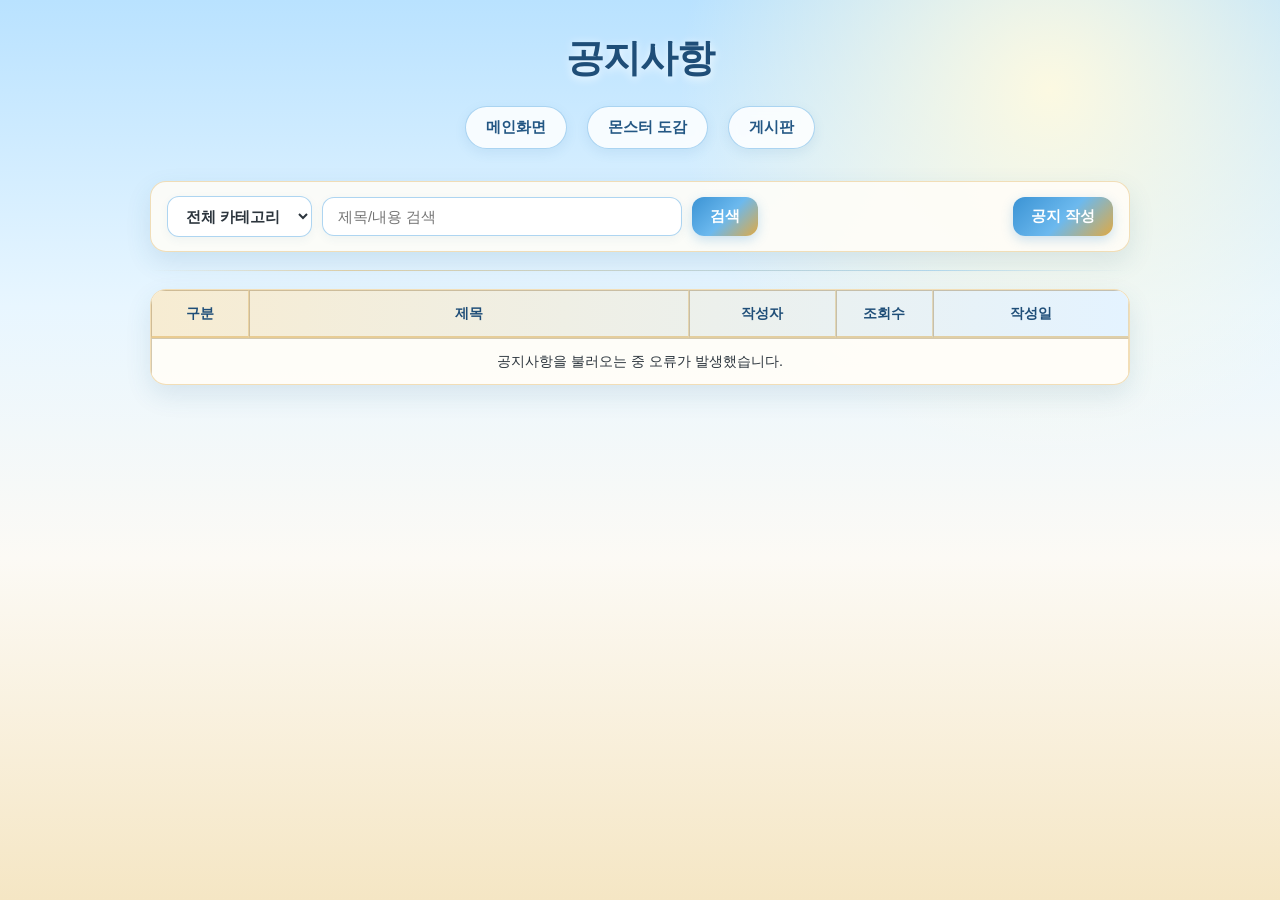
<file: frontend/withJS/FromHome/notice/notice.html>
<!doctype html>
<html lang="ko">

<head>
    <meta charset="UTF-8" />
    <meta name="viewport" content="width=device-width, initial-scale=1.0" />
    <title>하얀사막 - 공지사항</title>
    <link rel="stylesheet" href="../../css/desert-theme.css" />
    <link rel="stylesheet" href="./notice.css" />
</head>

<body>
    <header>
        <h1>공지사항</h1>
        <nav>
            <a href="../../index.html">메인화면</a> |
            <a href="../monster/monster.html">몬스터 도감</a> |
            <a href="../board/board.html">게시판</a>
        </nav>
    </header>

    <main>
        <section>
            <select id="categoryFilter">
                <option value="">전체 카테고리</option>
                <option value="일반">일반</option>
                <option value="점검">점검</option>
                <option value="이벤트">이벤트</option>
                <option value="업데이트">업데이트</option>
            </select>

            <input type="text" id="searchInput" placeholder="제목/내용 검색" />
            <button type="button" id="searchBtn">검색</button>
            <a href="./notice-write.html"><button type="button">공지 작성</button></a>
        </section>

        <hr />

        <table border="1" width="100%" cellspacing="0" cellpadding="8">
            <thead>
                <tr>
                    <th width="10%">구분</th>
                    <th width="45%">제목</th>
                    <th width="15%">작성자</th>
                    <th width="10%">조회수</th>
                    <th width="20%">작성일</th>
                </tr>
            </thead>
            <tbody id="noticeTbody">
                <tr>
                    <td colspan="5" align="center">불러오는 중...</td>
                </tr>
            </tbody>
        </table>

        <nav id="pagination" aria-label="공지사항 페이지네이션" style="margin-top: 12px; text-align: center;"></nav>
    </main>

    <script src="./notice.js"></script>
</body>

</html>
</file>
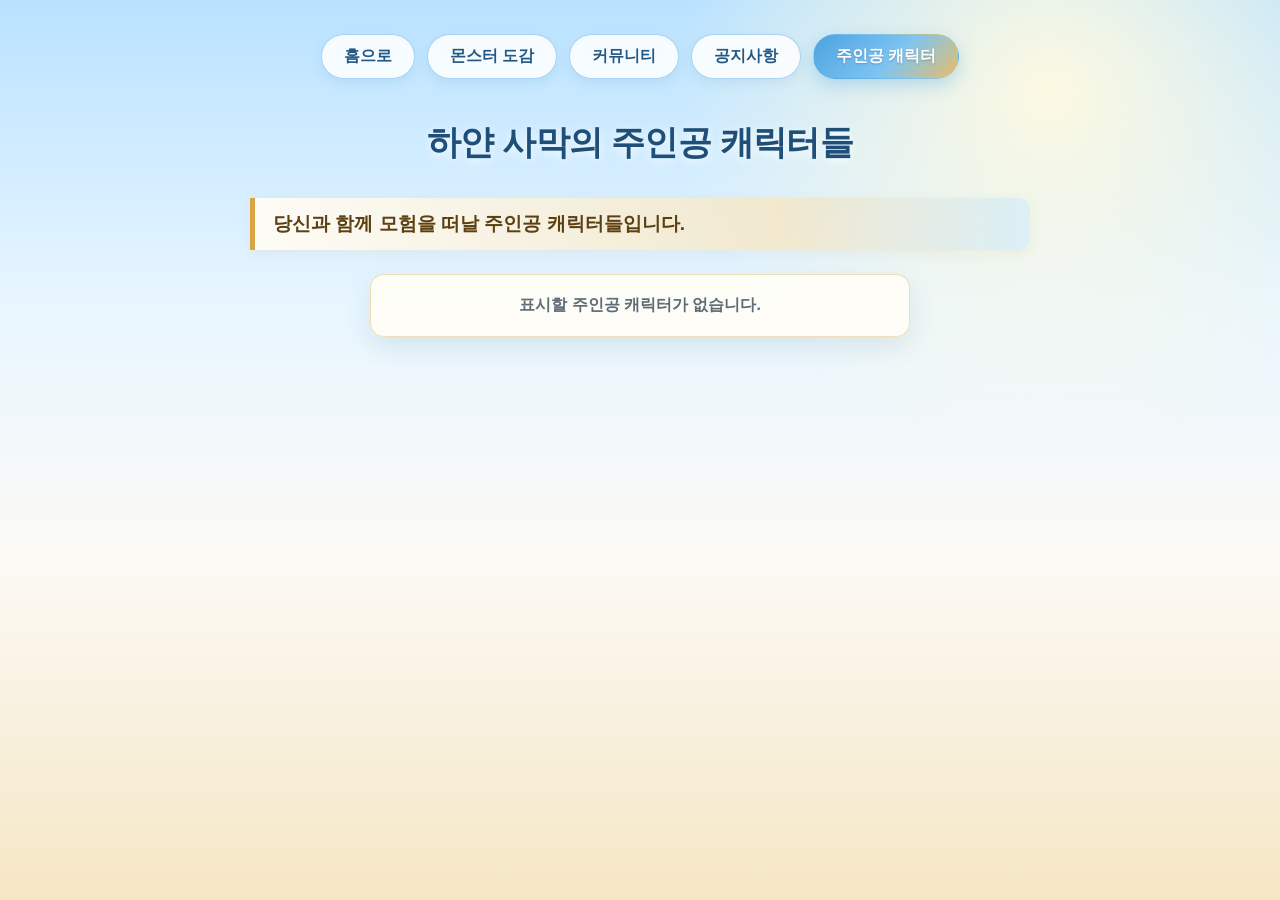
<file: frontend/withJS/FromHome/propage/pro.html>
<!DOCTYPE html>
<html lang="ko">

<head>
    <meta charset="UTF-8">
    <meta name="viewport" content="width=device-width, initial-scale=1.0">
    <title>주인공 캐릭터 - 하얀 사막</title>
    <link rel="stylesheet" href="../../css/desert-theme.css" />
    <style>
        :root {
            --sky-light: #e8f6ff;
            --sky-mid: #cbeaff;
            --sky-deep: #4da3e0;
            --sand-white: #fcfaf5;
            --sand-warm: #f5e6c4;
            --sand-gold: #d9a441;
            --sand-amber: #b87d24;
            --ink-dark: #2c353d;
            --ink-muted: #5f6c78;
            --card-border: rgba(217, 164, 65, 0.35);
            --shadow-soft: 0 10px 26px rgba(45, 95, 135, 0.12);
        }

        *,
        *::before,
        *::after {
            box-sizing: border-box;
        }

        body {
            margin: 0;
            min-height: 100vh;
            font-family: "Pretendard", "Malgun Gothic", -apple-system, BlinkMacSystemFont, sans-serif;
            color: var(--ink-dark);
            background:
                radial-gradient(circle at 82% 10%, rgba(255, 250, 224, 0.95) 0%, rgba(255, 250, 224, 0) 28%),
                linear-gradient(180deg,
                    #b9e2ff 0%,
                    var(--sky-light) 34%,
                    var(--sand-white) 62%,
                    var(--sand-warm) 100%);
            padding: 28px 20px 64px;
            overflow-x: hidden;
        }

        /* 메인 페이지 상단 알약 버튼 스타일 */
        nav.top-nav {
            display: flex;
            justify-content: center;
            flex-wrap: wrap;
            gap: 12px;
            max-width: 960px;
            margin: 0 auto 14px;
            padding: 6px 12px 14px;
        }

        nav.top-nav button {
            appearance: none;
            border: 1px solid rgba(77, 163, 224, 0.45);
            background: rgba(255, 255, 255, 0.85);
            backdrop-filter: blur(6px);
            color: #235784;
            font-size: 0.98rem;
            font-weight: 700;
            padding: 11px 22px;
            border-radius: 999px;
            cursor: pointer;
            white-space: nowrap;
            box-shadow: 0 4px 12px rgba(58, 123, 173, 0.1);
            transition: transform 0.18s ease, background-color 0.18s ease, color 0.18s ease, box-shadow 0.18s ease, border-color 0.18s ease;
        }

        nav.top-nav button:hover {
            transform: translateY(-2px);
            background: #ffffff;
            border-color: var(--sand-gold);
            color: var(--sand-amber);
            box-shadow: 0 7px 16px rgba(217, 164, 65, 0.22);
        }

        nav.top-nav button.active {
            background: linear-gradient(135deg, #4da3e0 0%, #7ec4f2 55%, #e8be68 100%);
            color: #ffffff;
            border-color: transparent;
            box-shadow: 0 6px 18px rgba(77, 163, 224, 0.35);
            text-shadow: 0 1px 2px rgba(20, 50, 80, 0.25);
        }

        body>h2 {
            max-width: 780px;
            margin: 0 auto 18px;
            padding: 14px 20px;
            text-align: center;
            font-size: clamp(1.5rem, 2.8vw, 2.1rem);
            font-weight: 800;
            letter-spacing: -0.02em;
            color: #1f4e78;
            text-shadow: 0 2px 10px rgba(255, 255, 255, 0.9);
        }

        #content {
            max-width: 780px;
            margin: 0 auto;
        }

        #content h3 {
            margin: 0 0 24px;
            padding: 12px 18px;
            font-size: 1.2rem;
            font-weight: 800;
            color: #5d4012;
            background: linear-gradient(90deg, rgba(255, 252, 245, 0.94) 0%, rgba(245, 230, 196, 0.82) 68%, rgba(203, 234, 255, 0.58) 100%);
            border-left: 5px solid var(--sand-gold);
            border-radius: 0 12px 12px 0;
            box-shadow: 0 4px 14px rgba(184, 125, 36, 0.08);
            line-height: 1.45;
            overflow-wrap: break-word;
        }

        #content>p {
            margin: 24px auto;
            padding: 20px;
            max-width: 540px;
            text-align: center;
            font-weight: 700;
            color: var(--ink-muted);
            background: rgba(255, 253, 248, 0.92);
            border: 1px solid var(--card-border);
            border-radius: 14px;
            box-shadow: var(--shadow-soft);
        }

        .pro-grid {
            display: grid;
            grid-template-columns: 1fr;
            gap: 28px;
            align-items: stretch;
        }

        .pro-card {
            min-width: 0;
            background: linear-gradient(180deg, #ffffff 0%, var(--sand-white) 72%, #faeed4 100%);
            border: 1px solid var(--card-border);
            border-radius: 18px;
            padding: 22px;
            box-shadow: var(--shadow-soft);
            display: flex;
            flex-direction: column;
            gap: 18px;
            transition: transform 0.22s ease, box-shadow 0.22s ease, border-color 0.22s ease;
        }

        .pro-card:hover {
            transform: translateY(-5px);
            border-color: var(--sand-gold);
            box-shadow: 0 16px 32px rgba(45, 95, 135, 0.16), 0 0 0 2px rgba(232, 190, 104, 0.25);
        }

        .pro-image-wrap {
            width: 100%;
            aspect-ratio: 16 / 10;
            border-radius: 14px;
            padding: 12px;
            background: linear-gradient(180deg, rgba(232, 246, 255, 0.85) 0%, rgba(255, 253, 248, 0.9) 100%);
            border: 2px solid rgba(255, 255, 255, 0.95);
            box-shadow: 0 6px 14px rgba(130, 96, 38, 0.14);
            display: flex;
            align-items: center;
            justify-content: center;
            overflow: hidden;
        }

        .pro-image-wrap img,
        .char-img {
            width: 100%;
            height: 100%;
            object-fit: contain;
            border-radius: 10px;
            display: block;
        }

        .pro-info-list {
            margin: 0;
            display: flex;
            flex-direction: column;
            gap: 10px;
        }

        .pro-info-item {
            display: flex;
            flex-direction: column;
            gap: 3px;
            padding: 10px 14px;
            border-radius: 10px;
            background: rgba(255, 255, 255, 0.78);
            border: 1px solid rgba(217, 164, 65, 0.24);
        }

        .pro-label {
            font-size: 0.84rem;
            font-weight: 800;
            color: var(--sand-amber);
            letter-spacing: 0.02em;
        }

        .pro-value {
            font-size: 1rem;
            line-height: 1.6;
            color: var(--ink-dark);
            white-space: normal;
            word-break: keep-all;
            overflow-wrap: break-word;
        }

        .pro-info-item.is-name .pro-value {
            font-size: 1.18rem;
            font-weight: 800;
            color: #1f4e78;
        }

        .pro-info-item.is-job .pro-value {
            font-weight: 700;
            color: #5d4012;
        }

        .pro-info-item.is-race .pro-value {
            font-weight: 600;
            color: var(--ink-muted);
        }

        @media (max-width: 600px) {
            body {
                padding: 20px 12px 48px;
            }

            nav.top-nav {
                gap: 8px;
            }

            nav.top-nav button {
                font-size: 0.9rem;
                padding: 9px 16px;
            }

            .pro-grid {
                gap: 20px;
            }

            .pro-card {
                padding: 16px;
            }

            .pro-image-wrap {
                aspect-ratio: 4 / 3;
            }
        }
    </style>
</head>

<body>
    <nav class="top-nav">
        <button type="button" onclick="location.href='../../index.html'">홈으로</button>
        <button type="button" onclick="location.href='../../index.html#mobs'">몬스터 도감</button>
        <button type="button" onclick="location.href='../board/board.html'">커뮤니티</button>
        <button type="button" onclick="location.href='../notice/notice.html'">공지사항</button>
        <button type="button" class="active" onclick="location.href='./pro.html'">주인공 캐릭터</button>
    </nav>

    <h2>하얀 사막의 주인공 캐릭터들</h2>
    <div id="content"></div>

    <script src="./pro.js"></script>
    <script>
        const contentDiv = document.getElementById("content");

        async function renderAll() {
            document.body.classList.remove("admin-mode");

            const list = await getAll();

            let html = `
        <h3>당신과 함께 모험을 떠날 주인공 캐릭터들입니다.</h3>
      `;

            if (!Array.isArray(list) || list.length === 0) {
                html += `<p>표시할 주인공 캐릭터가 없습니다.</p>`;
            } else {
                html += `<div class="pro-grid">`;

                list.forEach((obj) => {
                    html += `
            <article class="pro-card">
              <div class="pro-image-wrap">
                <img class="char-img" src="${obj.image}" alt="${obj.name ?? "주인공 캐릭터"}" />
              </div>
              <div class="pro-info-list">
                <div class="pro-info-item is-name">
                  <span class="pro-label">이름:</span>
                  <span class="pro-value">${obj.name ?? ""}</span>
                </div>
                <div class="pro-info-item is-job">
                  <span class="pro-label">직업:</span>
                  <span class="pro-value">${obj.job ?? ""}</span>
                </div>
                <div class="pro-info-item is-race">
                  <span class="pro-label">종족:</span>
                  <span class="pro-value">${obj.race ?? ""}</span>
                </div>
                <div class="pro-info-item is-desc">
                  <span class="pro-label">설명:</span>
                  <span class="pro-value">${obj.description ?? ""}</span>
                </div>
              </div>
            </article>
          `;
                });

                html += `</div>`;
            }

            contentDiv.innerHTML = html;
        }

        renderAll();
    </script>
</body>

</html>
</file>
<file: frontend/withJS/css/desert-theme.css>
:root {
  --sky-light: #e8f6ff;
  --sky-mid: #cbeaff;
  --sky-deep: #4da3e0;
  --sand-white: #fcfaf5;
  --sand-warm: #f5e6c4;
  --sand-gold: #d9a441;
  --sand-amber: #b87d24;
  --ink-dark: #2c353d;
  --ink-muted: #5f6c78;
  --card-border: rgba(217, 164, 65, 0.35);
  --shadow-soft: 0 10px 26px rgba(45, 95, 135, 0.12);
}

* {
  box-sizing: border-box;
}

body {
  margin: 0;
  min-height: 100vh;
  font-family:
    "Pretendard",
    "Malgun Gothic",
    -apple-system,
    BlinkMacSystemFont,
    sans-serif;
  color: var(--ink-dark);
  background:
    radial-gradient(
      circle at 82% 10%,
      rgba(255, 250, 224, 0.95) 0%,
      rgba(255, 250, 224, 0) 28%
    ),
    linear-gradient(
      180deg,
      #b9e2ff 0%,
      var(--sky-light) 34%,
      var(--sand-white) 62%,
      var(--sand-warm) 100%
    );
  padding-bottom: 64px;
}

h1 {
  margin: 0;
  padding: 36px 20px 18px;
  text-align: center;
  font-size: clamp(1.65rem, 3.2vw, 2.4rem);
  font-weight: 800;
  letter-spacing: -0.02em;
  color: #1f4e78;
  text-shadow: 0 2px 10px rgba(255, 255, 255, 0.9);
}

.page-wrap {
  max-width: 1080px;
  margin: 0 auto;
  padding: 0 20px;
}

.section-bar {
  margin: 8px 0 22px;
  padding: 12px 18px;
  font-size: 1.35rem;
  font-weight: 800;
  color: #5d4012;
  background: linear-gradient(
    90deg,
    rgba(255, 252, 245, 0.92) 0%,
    rgba(245, 230, 196, 0.78) 65%,
    rgba(203, 234, 255, 0.55) 100%
  );
  border-left: 5px solid var(--sand-gold);
  border-radius: 0 12px 12px 0;
  box-shadow: 0 4px 14px rgba(184, 125, 36, 0.08);
}

.panel-card {
  background: linear-gradient(
    180deg,
    #ffffff 0%,
    var(--sand-white) 72%,
    #faeed4 100%
  );
  border: 1px solid var(--card-border);
  border-radius: 18px;
  padding: 20px 22px;
  box-shadow: var(--shadow-soft);
}
</file>
<file: frontend/withJS/css/whitedesert_board_theme.css>
/* desert-theme.css — 하얀사막 게시판 (검은사막 커뮤니티 스타일)
   구조: 왼쪽 흰색 사이드바(#header) + 오른쪽 흰색 본문(main), 바깥은 검정 */

:root {
  --page: #0b0a09;
  --panel: #ffffff;
  --ink: #1c1b1a;
  --muted: #8b8680;
  --line: #e8e4dc;
  --gold: #8f6d3b;
  --maroon: #9b2c2c;
  --dark: #2a2826;
  --radius: 6px;
}

* {
  box-sizing: border-box;
}

body {
  display: grid;
  grid-template-columns: 250px minmax(0, 1fr);
  max-width: 1180px;
  min-height: 100vh;
  margin: 0 auto;
  background: var(--page);
  color: var(--ink);
  font-family: "Pretendard", "Noto Sans KR", "Malgun Gothic",
    "Apple SD Gothic Neo", sans-serif;
  font-size: 15px;
  line-height: 1.6;
}

/* ---------- 사이드바 (header include) ---------- */
#header {
  background: var(--panel);
  border-right: 1px solid var(--line);
}

#header header {
  position: sticky;
  top: 0;
  display: flex;
  flex-direction: column;
  gap: 4px;
  padding: 28px 18px;
}

#header h1 {
  margin: 0 0 16px;
  font-size: 20px;
  letter-spacing: -0.02em;
}

#header a {
  display: block;
  padding: 10px 12px;
  border-radius: var(--radius);
  color: var(--ink);
  text-decoration: none;
}

#header a:hover {
  background: #f5f0e6;
  color: var(--gold);
}

#header a.side-write {
  margin-top: 20px;
  background: var(--dark);
  color: #fff;
  font-weight: 700;
  text-align: center;
}

#header a.side-write:hover {
  background: #000;
  color: #fff;
}

/* ---------- 본문 ---------- */
main {
  min-width: 0;
  padding: 32px 36px 48px;
  background: var(--panel);
}

main h2 {
  margin: 0 0 20px;
  padding-bottom: 14px;
  border-bottom: 2px solid var(--dark);
  font-size: 24px;
  letter-spacing: -0.02em;
}

main h3 {
  margin: 32px 0 8px;
  font-size: 18px;
}

main a {
  color: var(--ink);
  text-decoration: none;
}

main a:hover {
  color: var(--gold);
  text-decoration: underline;
}

/* 추천/최신 글 목록 (board.js의 ul) */
main ul {
  margin: 0;
  padding: 0;
  list-style: none;
}

main li {
  padding: 12px 4px;
  border-bottom: 1px solid var(--line);
}

/* ---------- 게시글 목록 표 ---------- */
.post-table {
  width: 100%;
  border-collapse: collapse;
}

.post-table th {
  padding: 8px 12px;
  border-bottom: 1px solid var(--line);
  color: var(--muted);
  font-size: 13px;
  font-weight: 600;
  text-align: left;
}

.post-table td {
  padding: 14px 12px;
  border-bottom: 1px solid var(--line);
  vertical-align: middle;
}

.post-table tbody tr:hover {
  background: #faf7f1;
}

/* 열 순서: 1 번호, 2 카테고리, 3 제목, 4 작성자, 5 작성일, 6 조회, 7 삭제, 8 수정 */
.post-table td:nth-child(1) {
  width: 56px;
  color: var(--muted);
  text-align: center;
}

.post-table td:nth-child(2) {
  color: var(--maroon);
  font-weight: 700;
  white-space: nowrap;
}

.post-table td:nth-child(3) {
  font-weight: 700;
}

.post-table .cmt {
  margin-left: 6px;
  color: var(--gold);
  font-size: 13px;
}

.post-table td:nth-child(4),
.post-table td:nth-child(5),
.post-table td:nth-child(6) {
  color: var(--muted);
  font-size: 13px;
  white-space: nowrap;
}

.post-table td button {
  padding: 4px 10px;
  border-color: #e3c9c9;
  color: var(--maroon);
  font-size: 13px;
}

.post-table td:nth-child(8) a {
  display: inline-block;
  padding: 4px 10px;
  border: 1px solid #d3cdc2;
  border-radius: var(--radius);
  font-size: 13px;
}

/* ---------- 페이지 번호, 글쓰기 ---------- */
#pageNumber {
  display: flex;
  justify-content: center;
  gap: 6px;
  margin: 28px 0 8px;
}

#pageNumber button {
  min-width: 36px;
  height: 36px;
  padding: 0 8px;
}

#pageNumber button.active {
  border-color: var(--dark);
  background: var(--dark);
  color: #fff;
  font-weight: 700;
}

.writeBtn {
  display: block;
  width: fit-content;
  margin: 8px 0 0 auto;
}

/* ---------- 버튼 공통 ---------- */
button {
  padding: 8px 16px;
  border: 1px solid #d3cdc2;
  border-radius: var(--radius);
  background: #fff;
  color: var(--ink);
  font: inherit;
  cursor: pointer;
}

button:hover {
  border-color: var(--dark);
}

button[type="submit"],
.writeBtn button {
  border-color: var(--dark);
  background: var(--dark);
  color: #fff;
  font-weight: 700;
}

button[type="submit"]:hover,
.writeBtn button:hover {
  background: #000;
}

:focus-visible {
  outline: 2px solid var(--gold);
  outline-offset: 2px;
}

/* ---------- 글쓰기 / 수정 폼 ---------- */
form {
  display: flex;
  flex-wrap: wrap;
  align-items: center;
  gap: 18px 10px;
  max-width: 760px;
}

form > div {
  display: flex;
  flex: 0 0 100%;
  flex-direction: column;
  gap: 6px;
}

label {
  font-size: 14px;
  font-weight: 700;
}

input[type="text"],
select,
textarea {
  padding: 10px 12px;
  border: 1px solid #d3cdc2;
  border-radius: var(--radius);
  background: #fff;
  color: var(--ink);
  font: inherit;
}

input[type="text"]:focus,
select:focus,
textarea:focus {
  border-color: var(--gold);
}

textarea {
  resize: vertical;
}

/* ---------- 모바일 ---------- */
@media (max-width: 760px) {
  body {
    grid-template-columns: 1fr;
  }

  #header {
    border-right: 0;
    border-bottom: 1px solid var(--line);
  }

  #header header {
    position: static;
    flex-direction: row;
    flex-wrap: wrap;
    align-items: center;
    padding: 16px;
  }

  #header h1 {
    width: 100%;
    margin-bottom: 8px;
  }

  #header a.side-write {
    margin-top: 0;
  }

  main {
    padding: 20px 16px 36px;
  }

  .post-table th:nth-child(5),
  .post-table th:nth-child(6),
  .post-table td:nth-child(5),
  .post-table td:nth-child(6) {
    display: none;
  }
}
</file>
<file: frontend/withJS/FromHome/notice/notice.css>
:root {
    --sky-light: #e8f6ff;
    --sky-mid: #cbeaff;
    --sky-deep: #4da3e0;
    --sand-white: #fcfaf5;
    --sand-warm: #f5e6c4;
    --sand-gold: #d9a441;
    --sand-amber: #b87d24;
    --ink-dark: #2c353d;
    --ink-muted: #5f6c78;
    --card-border: rgba(217, 164, 65, 0.35);
    --shadow-soft: 0 10px 26px rgba(45, 95, 135, 0.12);
}

*,
*::before,
*::after {
    box-sizing: border-box;
}

body {
    margin: 0;
    min-height: 100vh;
    font-family: "Pretendard", "Malgun Gothic", -apple-system, BlinkMacSystemFont, sans-serif;
    color: var(--ink-dark);
    background:
        radial-gradient(circle at 82% 10%, rgba(255, 250, 224, 0.95) 0%, rgba(255, 250, 224, 0) 28%),
        linear-gradient(180deg,
            #b9e2ff 0%,
            var(--sky-light) 34%,
            var(--sand-white) 62%,
            var(--sand-warm) 100%);
    padding-bottom: 64px;
}

/* 헤더 & 상단 네비게이션 */
header {
    padding-bottom: 8px;
}

header h1 {
    margin: 0;
    padding: 34px 20px 16px;
    text-align: center;
    font-size: clamp(1.65rem, 3.2vw, 2.35rem);
    font-weight: 800;
    letter-spacing: -0.02em;
    color: #1f4e78;
    text-shadow: 0 2px 10px rgba(255, 255, 255, 0.9);
}

header nav {
    display: flex;
    justify-content: center;
    align-items: center;
    flex-wrap: wrap;
    gap: 10px;
    padding: 6px 16px 24px;
    font-size: 0;
    /* 기존 '|' 구분자 텍스트 노드 공백/기호 숨김 효과 */
}

header nav a {
    display: inline-flex;
    align-items: center;
    justify-content: center;
    text-decoration: none;
    font-size: 0.95rem;
    font-weight: 700;
    color: #235784;
    background: rgba(255, 255, 255, 0.84);
    backdrop-filter: blur(6px);
    border: 1px solid rgba(77, 163, 224, 0.45);
    padding: 10px 20px;
    border-radius: 999px;
    box-shadow: 0 4px 12px rgba(58, 123, 173, 0.1);
    transition: transform 0.18s ease, background-color 0.18s ease, color 0.18s ease,
        box-shadow 0.18s ease, border-color 0.18s ease;
}

header nav a:hover {
    transform: translateY(-2px);
    background: #ffffff;
    border-color: var(--sand-gold);
    color: var(--sand-amber);
    box-shadow: 0 7px 16px rgba(217, 164, 65, 0.22);
}

/* 메인 컨테이너 */
main {
    max-width: 1020px;
    margin: 0 auto;
    padding: 0 20px;
}

hr {
    border: none;
    height: 1px;
    margin: 18px 0;
    background: linear-gradient(90deg,
            transparent 0%,
            rgba(217, 164, 65, 0.45) 20%,
            rgba(77, 163, 224, 0.35) 80%,
            transparent 100%);
}

/* 공지 목록 - 필터 및 검색 영역 */
main>section:first-of-type {
    display: flex;
    flex-wrap: wrap;
    align-items: center;
    gap: 10px;
    padding: 14px 16px;
    border-radius: 16px;
    background: rgba(255, 253, 248, 0.88);
    border: 1px solid var(--card-border);
    box-shadow: var(--shadow-soft);
}

main>section:first-of-type a {
    margin-left: auto;
    text-decoration: none;
}

select,
input[type="text"],
input[type="password"],
textarea {
    font-family: inherit;
    font-size: 0.94rem;
    color: var(--ink-dark);
    background: rgba(255, 255, 255, 0.94);
    border: 1px solid rgba(77, 163, 224, 0.45);
    border-radius: 12px;
    outline: none;
    box-shadow: 0 3px 10px rgba(45, 95, 135, 0.06);
    transition: border-color 0.16s ease, box-shadow 0.16s ease, background-color 0.16s ease;
}

select {
    padding: 10px 14px;
    font-weight: 600;
    cursor: pointer;
}

input[type="text"],
input[type="password"] {
    padding: 10px 15px;
}

#searchInput {
    flex: 1 1 220px;
    max-width: 360px;
}

textarea {
    width: 100%;
    min-height: 240px;
    padding: 14px 16px;
    line-height: 1.6;
    resize: vertical;
}

select:focus,
input[type="text"]:focus,
input[type="password"]:focus,
textarea:focus {
    border-color: var(--sand-gold);
    box-shadow: 0 0 0 3px rgba(217, 164, 65, 0.22);
    background: #ffffff;
}

/* 공용 버튼 스타일 */
button,
input[type="submit"] {
    font-family: inherit;
    font-size: 0.92rem;
    font-weight: 800;
    color: #ffffff;
    background: linear-gradient(135deg, #3b93d4 0%, #6cb9ee 52%, #dfa944 100%);
    border: none;
    border-radius: 12px;
    padding: 10px 18px;
    cursor: pointer;
    white-space: nowrap;
    box-shadow: 0 4px 12px rgba(59, 147, 212, 0.26);
    transition: transform 0.16s ease, box-shadow 0.16s ease, filter 0.16s ease;
}

button:hover,
input[type="submit"]:hover {
    transform: translateY(-1px);
    filter: brightness(1.04);
    box-shadow: 0 7px 16px rgba(217, 164, 65, 0.34);
}

button:active,
input[type="submit"]:active {
    transform: translateY(0);
}

/* 삭제 버튼 보조 포인트 */
#deleteBtn,
.btn-danger {
    background: linear-gradient(135deg, #c96a4b 0%, #e08a58 100%);
    box-shadow: 0 4px 12px rgba(201, 106, 75, 0.25);
}

/* 공지 목록 테이블 */
main table {
    width: 100%;
    border-collapse: separate;
    border-spacing: 0;
    background: rgba(255, 253, 248, 0.95);
    border: 1px solid var(--card-border);
    border-radius: 16px;
    overflow: hidden;
    box-shadow: var(--shadow-soft);
}

main table thead {
    background: linear-gradient(90deg, #f7ecd2 0%, #e4f3ff 100%);
}

main table th {
    padding: 13px 10px;
    font-size: 0.88rem;
    font-weight: 800;
    color: #1f4e78;
    text-align: center;
    border-bottom: 2px solid rgba(217, 164, 65, 0.45);
    white-space: nowrap;
}

main table td {
    padding: 12px 10px;
    font-size: 0.9rem;
    line-height: 1.45;
    color: var(--ink-dark);
    text-align: center;
    vertical-align: middle;
    border-bottom: 1px solid rgba(217, 164, 65, 0.22);
}

main table td:nth-child(2) {
    text-align: left;
    font-weight: 600;
}

main table td:nth-child(2) a {
    color: #1f4e78;
    text-decoration: none;
    transition: color 0.15s ease;
}

main table td:nth-child(2) a:hover {
    color: var(--sand-amber);
    text-decoration: underline;
}

main table td:nth-child(4),
main table td:nth-child(5) {
    font-variant-numeric: tabular-nums;
    color: var(--ink-muted);
    font-size: 0.85rem;
}

main table tbody tr:nth-child(even) td {
    background-color: rgba(252, 250, 245, 0.78);
}

main table tbody tr:hover td {
    background-color: rgba(232, 246, 255, 0.58);
}

main table tbody tr:last-child td {
    border-bottom: none;
}

/* 페이지네이션 */
#pagination {
    margin-top: 18px;
    display: flex;
    justify-content: center;
    align-items: center;
    flex-wrap: wrap;
    gap: 6px;
}

#pagination .page-btn,
#pagination button {
    min-width: 36px;
    height: 36px;
    padding: 0 10px;
    border-radius: 10px;
    font-size: 0.88rem;
}

#pagination .page-btn.active,
#pagination button.active {
    background: linear-gradient(135deg, #5d4012 0%, var(--sand-amber) 100%);
    box-shadow: 0 4px 12px rgba(184, 125, 36, 0.3);
}

/* 공지 상세 (notice-detail.html) */
#detailContainer {
    background: linear-gradient(180deg, #ffffff 0%, var(--sand-white) 75%, #faeed4 100%);
    border: 1px solid var(--card-border);
    border-radius: 18px;
    padding: 26px 28px;
    box-shadow: var(--shadow-soft);
}

#detailContainer article h2 {
    margin: 0 0 12px;
    padding: 10px 16px;
    font-size: clamp(1.2rem, 2.2vw, 1.55rem);
    font-weight: 800;
    color: #5d4012;
    background: linear-gradient(90deg,
            rgba(255, 252, 245, 0.95) 0%,
            rgba(245, 230, 196, 0.78) 70%,
            rgba(203, 234, 255, 0.45) 100%);
    border-left: 5px solid var(--sand-gold);
    border-radius: 0 12px 12px 0;
}

#detailContainer article>p {
    margin: 0 0 14px;
    font-size: 0.88rem;
    color: var(--ink-muted);
    font-weight: 600;
}

#detailContainer article pre {
    margin: 8px 0 0;
    padding: 8px 4px;
    white-space: pre-wrap;
    word-break: break-word;
    font-family: inherit;
    font-size: 0.98rem;
    line-height: 1.75;
    color: var(--ink-dark);
}

/* 상세 페이지 하단 액션 버튼 영역 */
body>div:has(> a > #editBtn),
body>div:has(#editBtn),
body>div:has(#deleteBtn),
.detail-actions {
    max-width: 1020px;
    margin: 16px auto 0;
    padding: 0 20px;
    display: flex;
    justify-content: flex-end;
    align-items: center;
    gap: 10px;
}

body>div a {
    text-decoration: none;
}

/* 공지 작성/수정 폼 (notice-write.html) */
.notice-form,
main form {
    background: linear-gradient(180deg, #ffffff 0%, var(--sand-white) 80%, #faeed4 100%);
    border: 1px solid var(--card-border);
    border-radius: 18px;
    padding: 24px 26px;
    box-shadow: var(--shadow-soft);
    display: flex;
    flex-direction: column;
    gap: 16px;
}

.form-group {
    display: flex;
    flex-direction: column;
    gap: 6px;
}

.form-group label {
    font-size: 0.9rem;
    font-weight: 800;
    color: #1f4e78;
}

.form-row {
    display: grid;
    grid-template-columns: 180px 1fr;
    gap: 14px;
}

.form-check {
    display: inline-flex;
    align-items: center;
    gap: 8px;
    font-size: 0.9rem;
    font-weight: 700;
    color: #5d4012;
    cursor: pointer;
}

.form-check input[type="checkbox"] {
    width: 16px;
    height: 16px;
    accent-color: var(--sand-amber);
    cursor: pointer;
}

.form-actions {
    display: flex;
    justify-content: flex-end;
    gap: 10px;
    margin-top: 6px;
}

/* 반응형 */
@media (max-width: 768px) {
    main>section:first-of-type {
        flex-direction: column;
        align-items: stretch;
    }

    #searchInput {
        max-width: none;
    }

    main>section:first-of-type a {
        margin-left: 0;
    }

    main>section:first-of-type a button {
        width: 100%;
    }

    main table {
        display: block;
        overflow-x: auto;
        -webkit-overflow-scrolling: touch;
    }

    #detailContainer {
        padding: 18px 16px;
    }

    .form-row {
        grid-template-columns: 1fr;
    }
}
</file>
